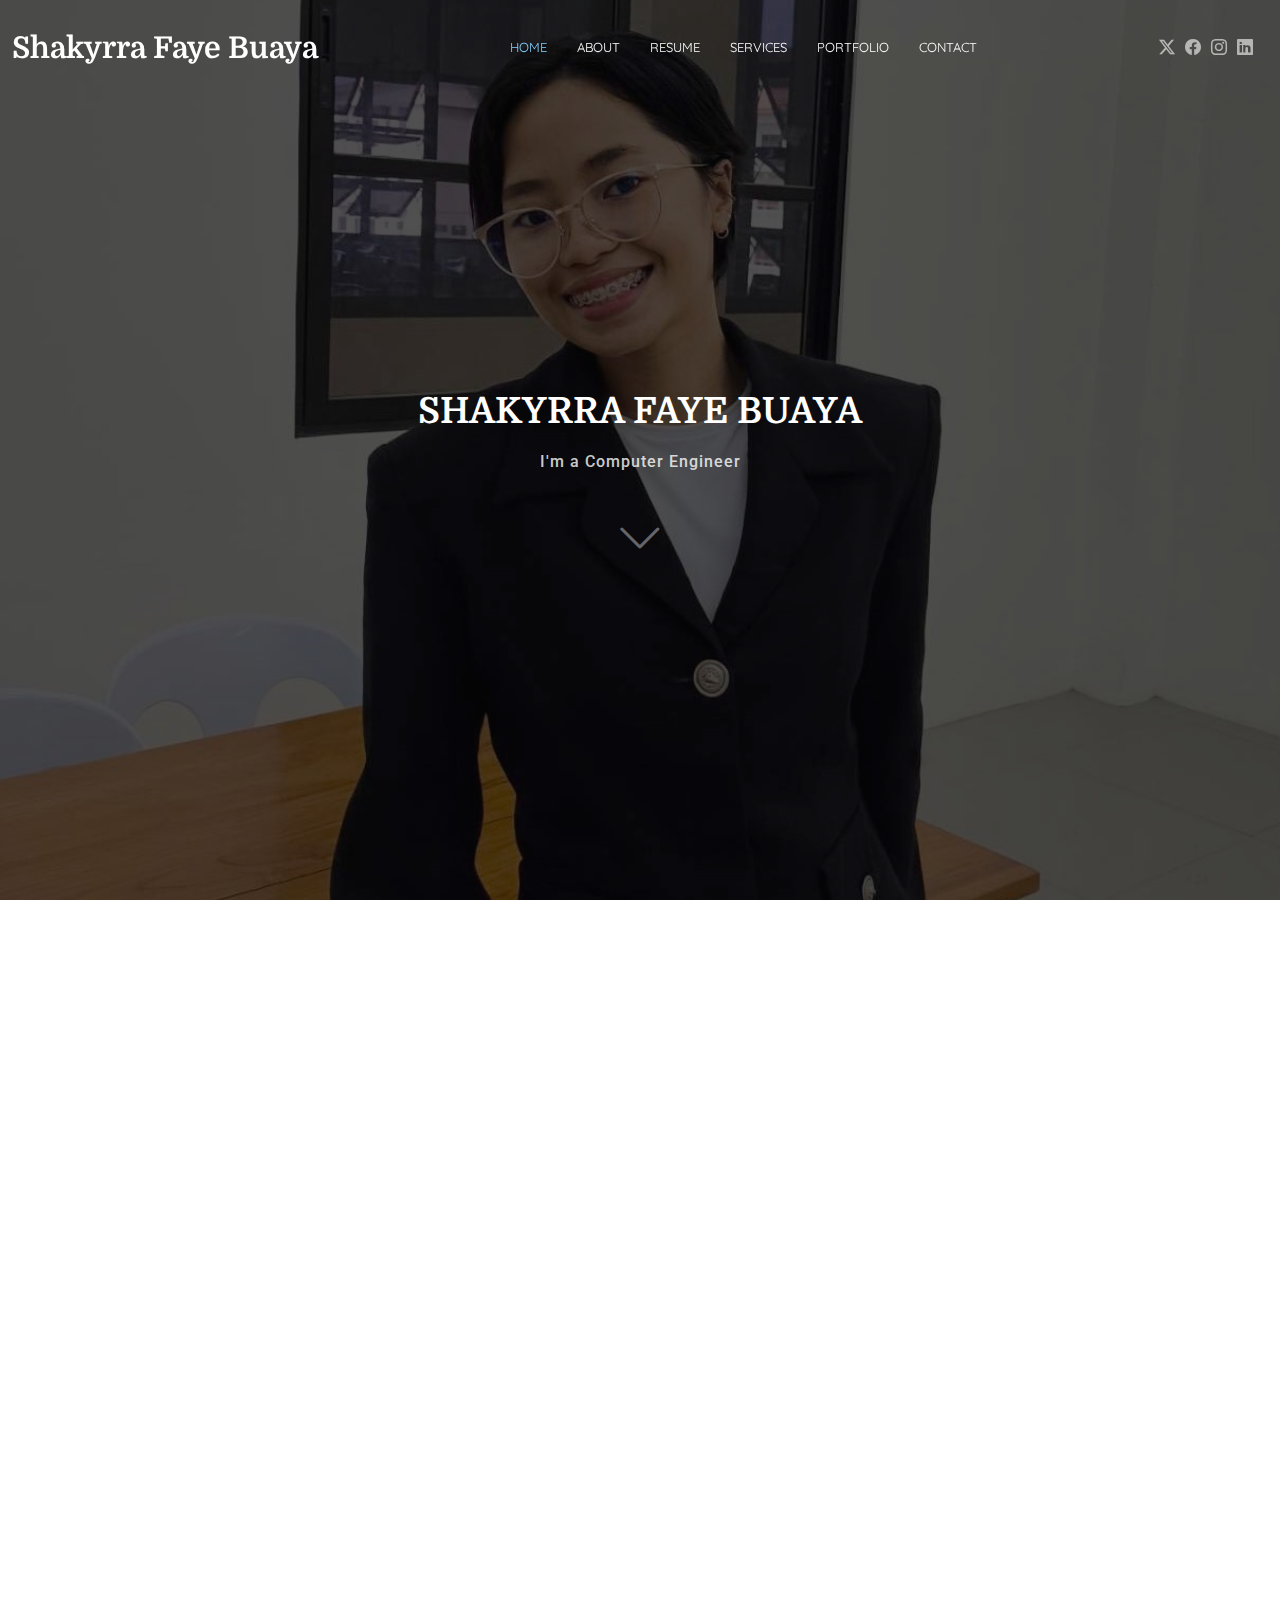
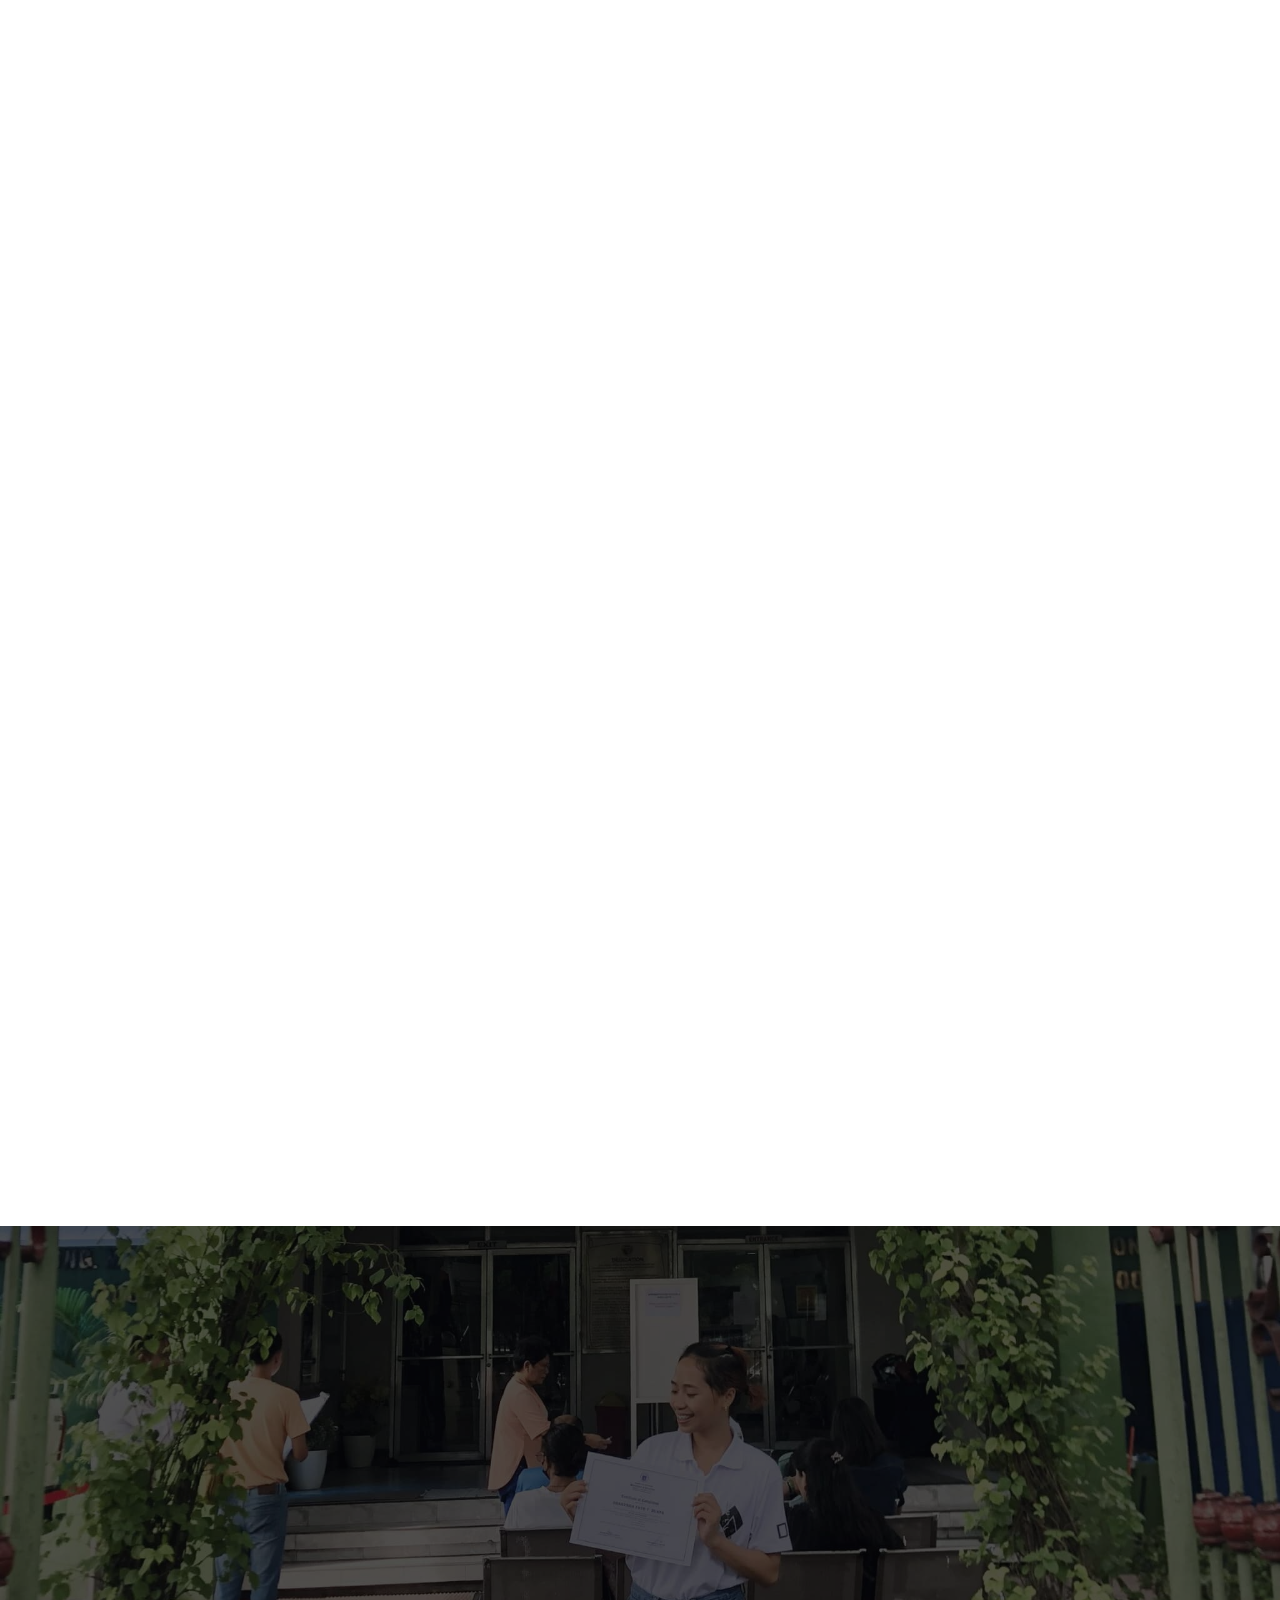
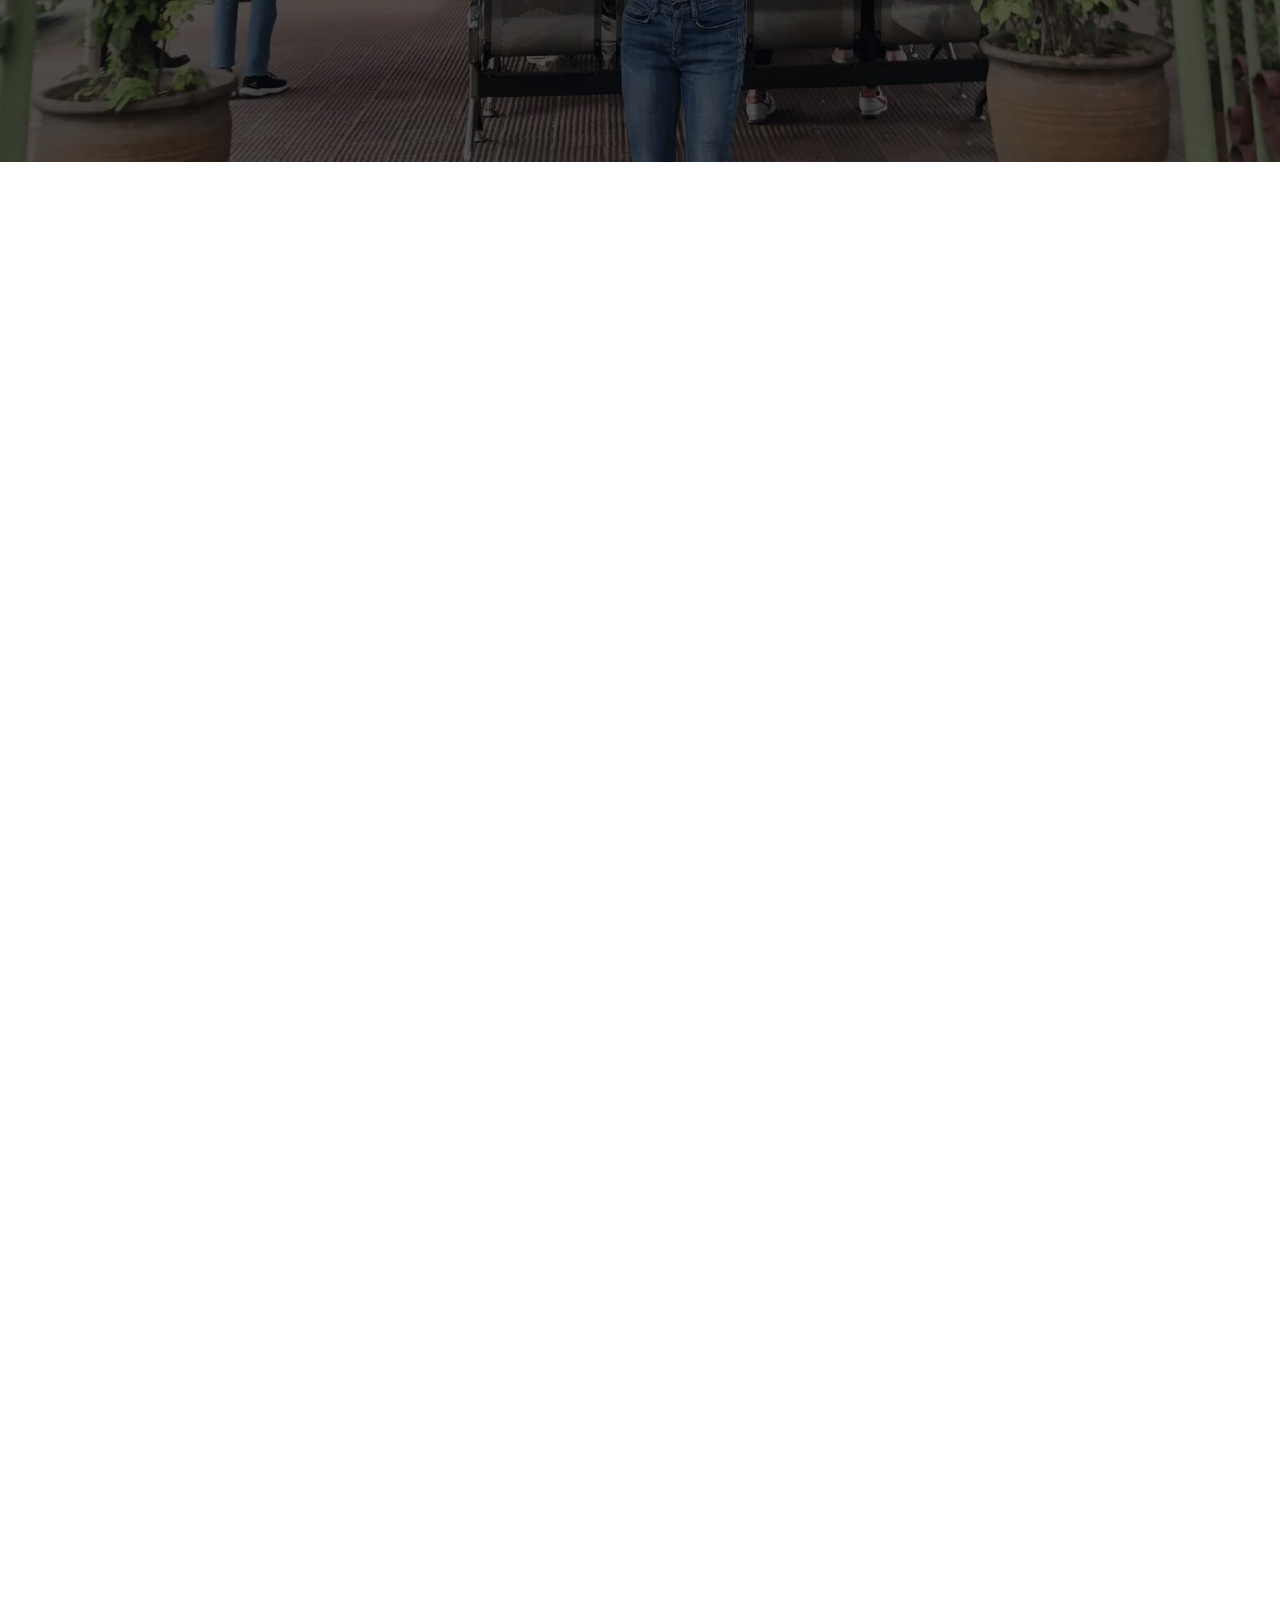
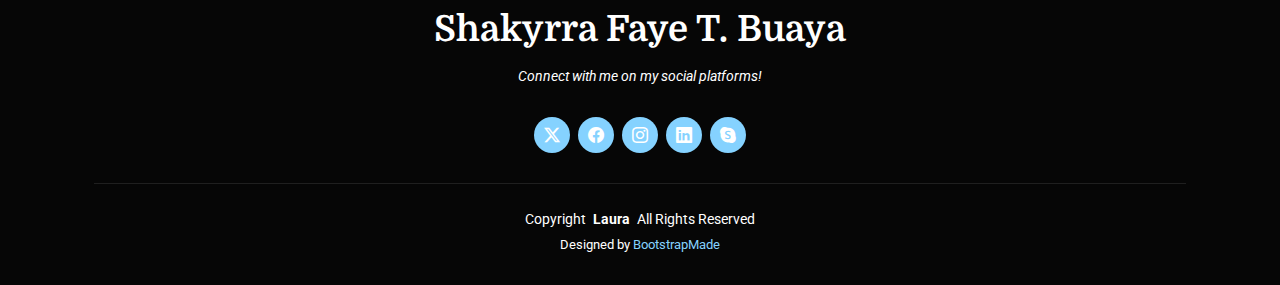
<file: index.html>
<!DOCTYPE html>
<html lang="en">

<head>
  <meta charset="utf-8">
  <meta content="width=device-width, initial-scale=1.0" name="viewport">
  <title>Shakyrra Faye Buaya (E-Porfolio)</title>
  <meta name="description" content="">
  <meta name="keywords" content="">

  <!-- Favicons -->
  <link href="assets/img/favicon.png" rel="icon">
  <link href="assets/img/apple-touch-icon.png" rel="apple-touch-icon">

  <!-- Fonts -->
  <link href="https://fonts.googleapis.com" rel="preconnect">
  <link href="https://fonts.gstatic.com" rel="preconnect" crossorigin>
  <link href="https://fonts.googleapis.com/css2?family=Roboto:ital,wght@0,100;0,300;0,400;0,500;0,700;0,900;1,100;1,300;1,400;1,500;1,700;1,900&family=Quicksand:wght@300;400;500;600;700&family=Domine:wght@400;500;600;700&display=swap" rel="stylesheet">

  <!-- Vendor CSS Files -->
  <link href="assets/vendor/bootstrap/css/bootstrap.min.css" rel="stylesheet">
  <link href="assets/vendor/bootstrap-icons/bootstrap-icons.css" rel="stylesheet">
  <link href="assets/vendor/aos/aos.css" rel="stylesheet">
  <link href="assets/vendor/swiper/swiper-bundle.min.css" rel="stylesheet">
  <link href="assets/vendor/glightbox/css/glightbox.min.css" rel="stylesheet">

  <!-- Main CSS File -->
  <link href="assets/css/main.css" rel="stylesheet">

  <!-- =======================================================
  * Template Name: Laura
  * Template URL: https://bootstrapmade.com/laura-free-creative-bootstrap-theme/
  * Updated: Aug 07 2024 with Bootstrap v5.3.3
  * Author: BootstrapMade.com
  * License: https://bootstrapmade.com/license/
  ======================================================== -->
</head>

<body class="index-page">

  <header id="header" class="header d-flex align-items-center fixed-top">
    <div class="container-fluid position-relative d-flex align-items-center justify-content-between">

      <a href="index.html" class="logo d-flex align-items-center me-auto me-xl-0">
        <!-- Uncomment the line below if you also wish to use an image logo -->
        <!-- <img src="assets/img/logo.png" alt=""> -->
        <h1 class="sitename">Shakyrra Faye Buaya</h1>
      </a>

      <nav id="navmenu" class="navmenu">
        <ul>
          <li><a href="#hero" class="active">Home</a></li>
          <li><a href="#about">About</a></li>
          <li><a href="#resume">Resume</a></li>
          <li><a href="#services">Services</a></li>
          <li><a href="#portfolio">Portfolio</a></li>
          <li><a href="#contact">Contact</a></li>
        </ul>
        <i class="mobile-nav-toggle d-xl-none bi bi-list"></i>
      </nav>

      <div class="header-social-links">
        <a href="#" class="twitter"><i class="bi bi-twitter-x"></i></a>
        <a href="https://www.facebook.com/fshaky.b/" class="facebook"><i class="bi bi-facebook"></i></a>
        <a href="https://www.instagram.com/shiiifab/" class="instagram"><i class="bi bi-instagram"></i></a>
        <a href="https://www.linkedin.com/in/shakyrra-faye-buaya-b872b4357/" class="linkedin"><i class="bi bi-linkedin"></i></a>
      </div>

    </div>
  </header>

  <main class="main">

    <!-- Hero Section -->
    <section id="hero" class="hero section dark-background">

      <img src="assets/img/Shakyrra-Faye-Buaya-main.jpg" alt="Shakyrra-Faye-Buaya.jpg" data-aos="fade-in">

      <div class="container text-center" data-aos="fade-up" data-aos-delay="100">
        <h2>SHAKYRRA FAYE BUAYA</h2>
        <p>I'm a Computer Engineer</p>
        <a href="#about" class="btn-scroll" title="Scroll Down"><i class="bi bi-chevron-down"></i></a>
      </div>

    </section><!-- /Hero Section -->

    <!-- About Section -->
    <section id="about" class="about section">

      <!-- Section Title -->
      <div class="container section-title" data-aos="fade-up">
        <span class="description-title">About me</span>
        <h2>About Me</h2>
        <p>Detail-oriented and goal-driven Computer Engineering graduate with strong computer competency. Skilled in data organization, proofreading, and web design (HTML & CSS). Proficient in MS Office and multimedia design or editing. Adaptable team player who collaborates effectively while maintaining positive professional relationships.</p>
      </div><!-- End Section Title -->

      <div class="container" data-aos="fade-up" data-aos-delay="100">

        <div class="row gy-4 justify-content-center">
          <div class="col-lg-4">
            <img src="assets/img/Shakyrra-Faye-Buaya-main.jpg" class="img-fluid" alt="">
          </div>
          <div class="col-lg-8 content">
            <h2> Web Designer &amp; Data & Information Associate.</h2>
            <p class="fst-italic py-3">
              Seeking a role in data management, web design, or content organization where I can apply my skills in organizing, proofreading, and formatting information. I aim to contribute to the company’s growth and efficiency while continuously learning and improving through hands-on experience.
            </p>
            <div class="row">
              <div class="col-lg-6">
                <ul>
                  <li><i class="bi bi-chevron-right"></i> <strong>Birthday:</strong> <span>18 November 2002</span></li>
                  <li><i class="bi bi-chevron-right"></i> <strong>Website:</strong> <span>https://gitsfb.github.io</span></li>
                  <li><i class="bi bi-chevron-right"></i> <strong>Phone:</strong> <span>+63 9275047100</span></li>
                  <li><i class="bi bi-chevron-right"></i> <strong>City:</strong> <span>Pototan, Iloilo, Philippines</span></li>
                </ul>
              </div>
              <div class="col-lg-6">
                <ul>
                  <li><i class="bi bi-chevron-right"></i> <strong>Age:</strong> <span>22</span></li>
                  <li><i class="bi bi-chevron-right"></i> <strong>Degree:</strong> <span>Bachelor</span></li>
                  <li><i class="bi bi-chevron-right"></i> <strong>Email:</strong> <span>shakyrrafayeb@gmail.com</span></li>
                  <li><i class="bi bi-chevron-right"></i> <strong>Freelance:</strong> <span>Available</span></li>
                </ul>
              </div>
            </div>
            <p class="py-3">
              I am proficient in HTML, CSS, MySQL, and MS Office, with strong attention to detail in design, structure, and data organization. 
              I am highly adaptable, detail-oriented, and thrive in collaborative environments. I am eager to apply my skills while continuing 
              to learn and grow in a dynamic development team.
            </p>
          </div>
        </div>

      </div>

    </section><!-- /About Section -->

    <!-- Resume Section -->
    <section id="resume" class="resume section">

    <!-- Section Title -->
    <div class="container section-title" data-aos="fade-up">
      <span class="description-title">My Resume</span>
      <h2>My Resume</h2>
      <p>Aspiring web and data specialist with a background in Computer Engineering and a passion for structured information management.</p>
    </div><!-- End Section Title -->

    <div class="container">
      <div class="row">
        <!-- Left Column: Education -->
        <div class="col-lg-6" data-aos="fade-up" data-aos-delay="100">
          <h3 class="resume-title">Summary</h3>
          <div class="resume-item pb-0">
            <h4>Shakyrra Faye Buaya</h4>
            <p><em>Computer Engineering graduate with skills in web design and data management. Passionate about technology and continuous learning.</em></p>
            <ul>
              <li>Pototan, Iloilo, Philippines</li>
              <li>(+63) 9275047100</li>
              <li>shakyrrafayeb@gmail.com</li>
            </ul>
          </div><!-- End Resume Item -->

          <h3 class="resume-title">Education</h3>
          <div class="resume-item">
            <p>College</p>
            <h4>Bachelor of Science in Computer Engineering</h4>
            <p><b>2021 - 2025</b></p>
            <p><em>Western Institute of Technology</em></p>
            <p>Luna Street, La Paz, Iloilo City</p>
            <p><li>With Honors</li></p>
          </div><!-- End Resume Item -->

          <div class="resume-item">
            <p>Senior High School</p>
            <h4>Accountancy, Business, and Management</h4>
            <p><b>2019 - 2021</b></p>
            <p><em>Colegio de San Jose</em></p>
            <p>E. Lopez Street, Jaro, Iloilo City</p>
            <p><li>With Honors</li></p>
          </div><!-- End Resume Item -->

          <div class="resume-item">
            <p>Junior High School</p>
            <p><b>2015 - 2019</b></p>
            <p><em>Colegio de la Inmaculada Concepcion, Hijas de Jesus</em></p>
            <p>Pototan, Iloilo</p>
            <p><li>With Honors</li></p>
          </div><!-- End Resume Item -->

          <div class="resume-item">
            <h4>Elementary</h4>
            <p><b>2007 - 2015</b></p>
            <p><em>Colegio de la Inmaculada Concepcion, Hijas de Jesus</em></p>
            <p>Pototan, Iloilo</p>
            <p><li>Academic Excellence</li></p>
          </div><!-- End Resume Item -->
        </div>

        <!-- Right Column: Work Experience -->
        <div class="col-lg-6" data-aos="fade-up" data-aos-delay="200">
          <h3 class="resume-title">Work Experience</h3>

          <div class="resume-item">
            <h4>Intern</h4>
            <h5>2024</h5>
            <p><em>Department of Education - SDO Iloilo (Region 6), Luna St., La Paz, Iloilo City</em></p>
            <ul>
              <li>Technical Assistance</li>
              <li>Networking Management</li>
              <li>Administrative Tasks</li>
            </ul>
          </div><!-- End Resume Item -->

          <div class="resume-item">
            <h4>Freelance</h4>
            <h5>2024</h5>
            <p><em>Cloud Vapor Hub, Pototan, Iloilo</em></p>
            <ul>
              <li>Developed a simple inventory system using MS Excel to track stocks and sales efficiently.</li>
            </ul>
          </div><!-- End Resume Item -->
        </div>

        <!-- Right Column: Projects -->
        <div class="col-lg-6" data-aos="fade-up" data-aos-delay="200">
          <h3 class="resume-title">Projects</h3>

          <div class="resume-item">
            <h4>Interactive Shooting Target System For Non-Lethal Imitation Firearms</h4>
            <h5>2025</h5>
            <p><em>Western Institute of Technology, Luna St., La Paz, Iloilo City</em></p>
            <ul>
              <li>Assisted in developing an IoT-based shooting target using Arduino technology.</li>
              <li>Conducted research at PNP - RD PRO 6, Camp Martin Delgado, Iloilo City.</li>
            </ul>
          </div><!-- End Resume Item -->
        </div>

        <!-- Right Column: Seminars & Trainings -->
        <div class="col-lg-6" data-aos="fade-up" data-aos-delay="200">
          <h3 class="resume-title">Seminars & Trainings</h3>

          <div class="resume-item">
            <h4>Oral Presenter and Participant, WIT Research Colloquium 2025</h4>
            <h5>2025</h5>
            <p><em>Western Institute of Technology, Luna St., La Paz, Iloilo City</em></p>
            <ul>
              <li>1st Place, Best in Research</li>
            </ul>
          </div><!-- End Resume Item -->

          <div class="resume-item">
            <h4>CodeIgniter Training</h4>
            <h5>2025</h5>
            <p><em>Western Institute of Technology, Luna St., La Paz, Iloilo City</em></p>
            <ul>
              <li>MVC Architecture, Web Development</li>
            </ul>
          </div><!-- End Resume Item -->

          <div class="resume-item">
            <h4>ESP32 Training</h4>
            <h5>2025</h5>
            <p><em>Western Institute of Technology, Luna St., La Paz, Iloilo City</em></p>
            <ul>
              <li>ESP32 Communication, Web Server, Dual-Core Processing</li>
            </ul>
          </div><!-- End Resume Item -->
        </div>

      </div>
    </div>

    </section><!-- /Resume Section -->

    <!-- Services Section -->
    <section id="services" class="services section">

      <!-- Section Title -->
      <div class="container section-title" data-aos="fade-up">
        <span class="description-title">My Services</span>
        <h2>My Services</h2>
        <p>Providing expertise in web design, data management, proofreading, and multimedia design to ensure efficiency and creativity in digital solutions.</p>
      </div><!-- End Section Title -->

      <div class="container">
        <div class="row gy-4">

          <!-- Web Design -->
          <div class="col-xl-3 col-md-6 d-flex" data-aos="fade-up" data-aos-delay="100">
            <div class="service-item position-relative">
              <div class="icon"><i class="bi bi-palette"></i></div>
              <h4><a href="#" class="stretched-link">Web Design & UI/UX</a></h4>
              <p>Creating modern, responsive, and user-friendly websites using HTML, CSS, and UI/UX principles.</p>
            </div>
          </div><!-- End Service Item -->

          <!-- Data & Information Management -->
          <div class="col-xl-3 col-md-6 d-flex" data-aos="fade-up" data-aos-delay="200">
            <div class="service-item position-relative">
              <div class="icon"><i class="bi bi-database"></i></div>
              <h4><a href="#" class="stretched-link">Data & Information Management</a></h4>
              <p>Efficiently organizing and managing data using MS Excel and MySQL for structured and accessible information.</p>
            </div>
          </div><!-- End Service Item -->

          <!-- Proofreading & Editing -->
          <div class="col-xl-3 col-md-6 d-flex" data-aos="fade-up" data-aos-delay="300">
            <div class="service-item position-relative">
              <div class="icon"><i class="bi bi-pencil-square"></i></div>
              <h4><a href="#" class="stretched-link">Proofreading & Editing</a></h4>
              <p>Ensuring clarity, accuracy, and professionalism in written content through meticulous proofreading and editing.</p>
            </div>
          </div><!-- End Service Item -->

          <!-- Multimedia Design & Editing -->
          <div class="col-xl-3 col-md-6 d-flex" data-aos="fade-up" data-aos-delay="400">
            <div class="service-item position-relative">
              <div class="icon"><i class="bi bi-film"></i></div>
              <h4><a href="#" class="stretched-link">Multimedia Design & Editing</a></h4>
              <p>Crafting engaging visuals, graphics, and videos for presentations, branding, and digital content creation.</p>
            </div>
          </div><!-- End Service Item -->

        </div>
      </div>

    </section><!-- /Services Section -->


      <!-- Testimonials Section -->
      <section id="testimonials" class="testimonials section dark-background">

        <img src="assets/img/Shakyrra-Faye-Buaya-2.jpg" class="testimonials-bg" alt="">

        <div class="container" data-aos="fade-up" data-aos-delay="100">

          <div class="swiper init-swiper">
            <script type="application/json" class="swiper-config">
              {
                "loop": true,
                "speed": 600,
                "autoplay": {
                  "delay": 5000
                },
                "slidesPerView": "auto",
                "pagination": {
                  "el": ".swiper-pagination",
                  "type": "bullets",
                  "clickable": true
                }
              }
            </script>
            <div class="swiper-wrapper">

              <div class="swiper-slide">
                <div class="testimonial-item">
                  <img src="assets/img/testimonials/Pearl.jpg" class="testimonial-img" alt="">
                  <h3>Pearlydawn Chrystalyn Dañas</h3>
                  <h4>Group Member</h4>
                  <div class="stars">
                    <i class="bi bi-star-fill"></i><i class="bi bi-star-fill"></i><i class="bi bi-star-fill"></i><i class="bi bi-star-fill"></i><i class="bi bi-star-fill"></i>
                  </div>
                  <p>
                    <i class="bi bi-quote quote-icon-left"></i>
                    <span>Shakyrra is highly meticulous, ensuring no mistakes in content quality, structure, and sentence construction. She makes sure everything aligns with the main objective and theme.</span>
                    <i class="bi bi-quote quote-icon-right"></i>
                  </p>
                </div>
              </div><!-- End testimonial item -->

              <div class="swiper-slide">
                <div class="testimonial-item">
                  <img src="assets/img/testimonials/Nick.jpg" class="testimonial-img" alt="">
                  <h3>Nick Lorenz Villanueva</h3>
                  <h4>Group Member</h4>
                  <div class="stars">
                    <i class="bi bi-star-fill"></i><i class="bi bi-star-fill"></i><i class="bi bi-star-fill"></i><i class="bi bi-star-fill"></i><i class="bi bi-star-fill"></i>
                  </div>
                  <p>
                    <i class="bi bi-quote quote-icon-left"></i>
                    <span>Shakyrra excels in organizing and structuring information and data.</span>
                    <i class="bi bi-quote quote-icon-right"></i>
                  </p>
                </div>
              </div><!-- End testimonial item -->

              <div class="swiper-slide">
                <div class="testimonial-item">
                  <img src="assets/img/testimonials/Jul.jpg" class="testimonial-img" alt="">
                  <h3>Juliana Marie Biscay</h3>
                  <h4>Colleague</h4>
                  <div class="stars">
                    <i class="bi bi-star-fill"></i><i class="bi bi-star-fill"></i><i class="bi bi-star-fill"></i><i class="bi bi-star-fill"></i><i class="bi bi-star-fill"></i>
                  </div>
                  <p>
                    <i class="bi bi-quote quote-icon-left"></i>
                    <span>Shakyrra is an exceptional problem-solver who consistently demonstrates resilience and determination in overcoming challenges related to her projects. She refuses to settle for anything less than excellence and consistently strives to deliver high-quality results. Shakyrra’s dedication to producing the best possible outcome, no matter the complexity of the task, showcases her strong work ethic and passion for success.</span>
                    <i class="bi bi-quote quote-icon-right"></i>
                  </p>
                </div>
              </div><!-- End testimonial item -->
            </div>
            <div class="swiper-pagination"></div>
          </div>

        </div>

      </section><!-- /Testimonials Section -->

    <!-- Portfolio Section -->
    <section id="portfolio" class="portfolio section">

      <!-- Section Title -->
      <div class="container section-title" data-aos="fade-up">
        <span class="description-title">Portfolio</span>
        <h2>Portfolio</h2>
        <p>A portfolio of my technical projects, research, and certifications.</p>
      </div><!-- End Section Title -->

      <div class="container-fluid">
        <div class="isotope-layout" data-default-filter="*" data-layout="masonry" data-sort="original-order">

          <!-- Portfolio Filters -->
          <ul class="portfolio-filters isotope-filters" data-aos="fade-up" data-aos-delay="100">
            <li data-filter="*" class="filter-active">All</li>
            <li data-filter=".filter-web">Web Development</li>
            <li data-filter=".filter-iot">IoT Projects</li>
            <li data-filter=".filter-ms">MS Office</li>
            <li data-filter=".filter-research">Research</li>
            <li data-filter=".filter-certificates">Certifications</li>
          </ul><!-- End Portfolio Filters -->

          <div class="row g-3 isotope-container" data-aos="fade-up" data-aos-delay="200">

            <!-- WEB DEVELOPMENT (Web-1 to Web-8) -->
            <div class="col-xl-3 col-lg-4 col-md-6 portfolio-item isotope-item filter-web">
              <div class="portfolio-content h-100">
                <img src="assets/img/portfolio/web-1.png" class="img-fluid portfolio-img" alt="Web Development 1">
                <div class="portfolio-info">
                  <a href="assets/img/portfolio/web-1.png" data-gallery="portfolio-gallery-web" class="glightbox preview-link">
                    <i class="bi bi-zoom-in"></i>
                  </a>
                </div>
              </div>
            </div>

            <div class="col-xl-3 col-lg-4 col-md-6 portfolio-item isotope-item filter-web">
              <div class="portfolio-content h-100">
                <img src="assets/img/portfolio/web-2.png" class="img-fluid portfolio-img" alt="Web Development 2">
                <div class="portfolio-info">
                  <a href="assets/img/portfolio/web-2.png" data-gallery="portfolio-gallery-web" class="glightbox preview-link">
                    <i class="bi bi-zoom-in"></i>
                  </a>
                </div>
              </div>
            </div>

            <div class="col-xl-3 col-lg-4 col-md-6 portfolio-item isotope-item filter-web">
              <div class="portfolio-content h-100">
                <img src="assets/img/portfolio/web-3.png" class="img-fluid portfolio-img" alt="Web Development 3">
                <div class="portfolio-info">
                  <a href="assets/img/portfolio/web-3.png" data-gallery="portfolio-gallery-web" class="glightbox preview-link">
                    <i class="bi bi-zoom-in"></i>
                  </a>
                </div>
              </div>
            </div>

            <div class="col-xl-3 col-lg-4 col-md-6 portfolio-item isotope-item filter-web">
              <div class="portfolio-content h-100">
                <img src="assets/img/portfolio/web-4.png" class="img-fluid portfolio-img" alt="Web Development 4">
                <div class="portfolio-info">
                  <a href="assets/img/portfolio/web-4.png" data-gallery="portfolio-gallery-web" class="glightbox preview-link">
                    <i class="bi bi-zoom-in"></i>
                  </a>
                </div>
              </div>
            </div>

            <div class="col-xl-3 col-lg-4 col-md-6 portfolio-item isotope-item filter-web">
              <div class="portfolio-content h-100">
                <img src="assets/img/portfolio/web-5.png" class="img-fluid portfolio-img" alt="Web Development 5">
                <div class="portfolio-info">
                  <a href="assets/img/portfolio/web-5.png" data-gallery="portfolio-gallery-web" class="glightbox preview-link">
                    <i class="bi bi-zoom-in"></i>
                  </a>
                </div>
              </div>
            </div>

            <div class="col-xl-3 col-lg-4 col-md-6 portfolio-item isotope-item filter-web">
              <div class="portfolio-content h-100">
                <img src="assets/img/portfolio/web-6.png" class="img-fluid portfolio-img" alt="Web Development 6">
                <div class="portfolio-info">
                  <a href="assets/img/portfolio/web-6.png" data-gallery="portfolio-gallery-web" class="glightbox preview-link">
                    <i class="bi bi-zoom-in"></i>
                  </a>
                </div>
              </div>
            </div>

            <div class="col-xl-3 col-lg-4 col-md-6 portfolio-item isotope-item filter-web">
              <div class="portfolio-content h-100">
                <img src="assets/img/portfolio/web-7.png" class="img-fluid portfolio-img" alt="Web Development 7">
                <div class="portfolio-info">
                  <a href="assets/img/portfolio/web-7.png" data-gallery="portfolio-gallery-web" class="glightbox preview-link">
                    <i class="bi bi-zoom-in"></i>
                  </a>
                </div>
              </div>
            </div>

            <div class="col-xl-3 col-lg-4 col-md-6 portfolio-item isotope-item filter-web">
              <div class="portfolio-content h-100">
                <img src="assets/img/portfolio/web-8.jpg" class="img-fluid portfolio-img" alt="Web Development 8">
                <div class="portfolio-info">
                  <a href="assets/img/portfolio/web-8.jpg" data-gallery="portfolio-gallery-web" class="glightbox preview-link">
                    <i class="bi bi-zoom-in"></i>
                  </a>
                </div>
              </div>
            </div>

            <!-- IOT PROJECTS (IOT-1 to IOT-6) -->
            <div class="col-xl-3 col-lg-4 col-md-6 portfolio-item isotope-item filter-iot">
              <div class="portfolio-content h-100">
                <img src="assets/img/portfolio/iot-1.jpg" class="img-fluid portfolio-img" alt="IoT Project 1">
                <div class="portfolio-info">
                  <a href="assets/img/portfolio/iot-1.jpg" data-gallery="portfolio-gallery-iot" class="glightbox preview-link">
                    <i class="bi bi-zoom-in"></i>
                  </a>
                </div>
              </div>
            </div>

            <div class="col-xl-3 col-lg-4 col-md-6 portfolio-item isotope-item filter-iot">
              <div class="portfolio-content h-100">
                <img src="assets/img/portfolio/iot-2.jpg" class="img-fluid portfolio-img" alt="IoT Project 1">
                <div class="portfolio-info">
                  <a href="assets/img/portfolio/iot-2.jpg" data-gallery="portfolio-gallery-iot" class="glightbox preview-link">
                    <i class="bi bi-zoom-in"></i>
                  </a>
                </div>
              </div>
            </div>

            <div class="col-xl-3 col-lg-4 col-md-6 portfolio-item isotope-item filter-iot">
              <div class="portfolio-content h-100">
                <img src="assets/img/portfolio/iot-3.jpg" class="img-fluid portfolio-img" alt="IoT Project 1">
                <div class="portfolio-info">
                  <a href="assets/img/portfolio/iot-3.jpg" data-gallery="portfolio-gallery-iot" class="glightbox preview-link">
                    <i class="bi bi-zoom-in"></i>
                  </a>
                </div>
              </div>
            </div>

            <div class="col-xl-3 col-lg-4 col-md-6 portfolio-item isotope-item filter-iot">
              <div class="portfolio-content h-100">
                <img src="assets/img/portfolio/iot-4.jpg" class="img-fluid portfolio-img" alt="IoT Project 1">
                <div class="portfolio-info">
                  <a href="assets/img/portfolio/iot-4.jpg" data-gallery="portfolio-gallery-iot" class="glightbox preview-link">
                    <i class="bi bi-zoom-in"></i>
                  </a>
                </div>
              </div>
            </div>

            <div class="col-xl-3 col-lg-4 col-md-6 portfolio-item isotope-item filter-iot">
              <div class="portfolio-content h-100">
                <img src="assets/img/portfolio/iot-5.jpg" class="img-fluid portfolio-img" alt="IoT Project 1">
                <div class="portfolio-info">
                  <a href="assets/img/portfolio/iot-5.jpg" data-gallery="portfolio-gallery-iot" class="glightbox preview-link">
                    <i class="bi bi-zoom-in"></i>
                  </a>
                </div>
              </div>
            </div>

            <div class="col-xl-3 col-lg-4 col-md-6 portfolio-item isotope-item filter-iot">
              <div class="portfolio-content h-100">
                <img src="assets/img/portfolio/iot-6.jpg" class="img-fluid portfolio-img" alt="IoT Project 1">
                <div class="portfolio-info">
                  <a href="assets/img/portfolio/iot-6.jpg" data-gallery="portfolio-gallery-iot" class="glightbox preview-link">
                    <i class="bi bi-zoom-in"></i>
                  </a>
                </div>
              </div>
            </div>

            <!-- MS OFFICE -->
            <div class="col-xl-3 col-lg-4 col-md-6 portfolio-item isotope-item filter-ms">
              <div class="portfolio-content h-100">
                <img src="assets/img/portfolio/ms-1.png" class="img-fluid portfolio-img" alt="MS Office Project">
                <div class="portfolio-info">
                  <a href="assets/img/portfolio/ms-1.png" data-gallery="portfolio-gallery-ms" class="glightbox preview-link">
                    <i class="bi bi-zoom-in"></i>
                  </a>
                </div>
              </div>
            </div>

            <!-- RESEARCH (Research-1 to Research-3) -->
            <div class="col-xl-3 col-lg-4 col-md-6 portfolio-item isotope-item filter-research">
              <div class="portfolio-content h-100">
                <img src="assets/img/portfolio/research-1.jpg" class="img-fluid portfolio-img" alt="Research Project 1">
                <div class="portfolio-info">
                  <a href="assets/img/portfolio/research-1.jpg" data-gallery="portfolio-gallery-research" class="glightbox preview-link">
                    <i class="bi bi-zoom-in"></i>
                  </a>
                </div>
              </div>
            </div>

            <div class="col-xl-3 col-lg-4 col-md-6 portfolio-item isotope-item filter-research">
              <div class="portfolio-content h-100">
                <img src="assets/img/portfolio/research-2.jpg" class="img-fluid portfolio-img" alt="Research Project 1">
                <div class="portfolio-info">
                  <a href="assets/img/portfolio/research-2.jpg" data-gallery="portfolio-gallery-research" class="glightbox preview-link">
                    <i class="bi bi-zoom-in"></i>
                  </a>
                </div>
              </div>
            </div>

            <div class="col-xl-3 col-lg-4 col-md-6 portfolio-item isotope-item filter-research">
              <div class="portfolio-content h-100">
                <img src="assets/img/portfolio/research-3.jpg" class="img-fluid portfolio-img" alt="Research Project 1">
                <div class="portfolio-info">
                  <a href="assets/img/portfolio/research-3.jpg" data-gallery="portfolio-gallery-research" class="glightbox preview-link">
                    <i class="bi bi-zoom-in"></i>
                  </a>
                </div>
              </div>
            </div>


            <!-- CERTIFICATIONS (Certificates-1 to Certificates-3) -->
            <div class="col-xl-3 col-lg-4 col-md-6 portfolio-item isotope-item filter-certificates">
              <div class="portfolio-content h-100">
                <img src="assets/img/portfolio/certificates-1.jpg" class="img-fluid portfolio-img" alt="Certificate 1">
                <div class="portfolio-info">
                  <a href="assets/img/portfolio/certificates-1.jpg" data-gallery="portfolio-gallery-certificates" class="glightbox preview-link">
                    <i class="bi bi-zoom-in"></i>
                  </a>
                </div>
              </div>
            </div>

            <div class="col-xl-3 col-lg-4 col-md-6 portfolio-item isotope-item filter-certificates">
              <div class="portfolio-content h-100">
                <img src="assets/img/portfolio/certificates-2.jpg" class="img-fluid portfolio-img" alt="Certificate 1">
                <div class="portfolio-info">
                  <a href="assets/img/portfolio/certificates-2.jpg" data-gallery="portfolio-gallery-certificates" class="glightbox preview-link">
                    <i class="bi bi-zoom-in"></i>
                  </a>
                </div>
              </div>
            </div>

            <div class="col-xl-3 col-lg-4 col-md-6 portfolio-item isotope-item filter-certificates">
              <div class="portfolio-content h-100">
                <img src="assets/img/portfolio/certificates-3.jpg" class="img-fluid portfolio-img" alt="Certificate 1">
                <div class="portfolio-info">
                  <a href="assets/img/portfolio/certificates-3.jpg" data-gallery="portfolio-gallery-certificates" class="glightbox preview-link">
                    <i class="bi bi-zoom-in"></i>
                  </a>
                </div>
              </div>
            </div>

          </div><!-- End Portfolio Container -->

        </div>

      </div>

    </section><!-- /Portfolio Section -->


    <!-- Contact Section -->
    <section id="contact" class="contact section">

      <!-- Section Title -->
      <div class="container section-title" data-aos="fade-up">
        <span class="description-title">Contact</span>
        <h2>Contact</h2>
        <p>Contact me for inquiries and collaborations.</p>
      </div><!-- End Section Title -->

      <div class="container" data-aos="fade-up" data-aos-delay="100">

        <div class="row gy-4" data-aos="fade-up" data-aos-delay="200">

          <div class="col-lg-4">
            <div class="info-item d-flex flex-column justify-content-center align-items-center">
              <i class="bi bi-geo-alt"></i>
              <h3>Address</h3>
              <p>Barangay Batuan, Pototan, Iloilo</p>
            </div>
          </div><!-- End Info Item -->

          <div class="col-lg-4">
            <div class="info-item d-flex flex-column justify-content-center align-items-center info-item-borders">
              <i class="bi bi-telephone"></i>
              <h3>Contact</h3>
              <p>+63 9275047100</p>
            </div>
          </div><!-- End Info Item -->

          <div class="col-lg-4">
            <div class="info-item d-flex flex-column justify-content-center align-items-center">
              <i class="bi bi-envelope"></i>
              <h3>Email</h3>
              <p>shakyrrafayeb@gmail.com</p>
            </div>
          </div><!-- End Info Item -->

        </div>

        <form action="forms/contact.php" method="post" class="php-email-form" data-aos="fade-up" data-aos-delay="300">
          <div class="row gy-4">

            <div class="col-md-6">
              <input type="text" name="name" class="form-control" placeholder="Your Name" required="">
            </div>

            <div class="col-md-6 ">
              <input type="email" class="form-control" name="email" placeholder="Your Email" required="">
            </div>

            <div class="col-md-12">
              <input type="text" class="form-control" name="subject" placeholder="Subject" required="">
            </div>

            <div class="col-md-12">
              <textarea class="form-control" name="message" rows="6" placeholder="Message" required=""></textarea>
            </div>

            <div class="col-md-12 text-center">
              <div class="loading">Loading</div>
              <div class="error-message"></div>
              <div class="sent-message">Your message has been sent. Thank you!</div>

              <button type="submit">Send Message</button>
            </div>

          </div>
        </form><!-- End Contact Form -->

      </div>

    </section><!-- /Contact Section -->

  </main>

  <footer id="footer" class="footer position-relative dark-background">
    <div class="container">
      <h3 class="sitename">Shakyrra Faye T. Buaya<br></h3>
      <p>Connect with me on my social platforms!</p>
      <div class="social-links d-flex justify-content-center">
        <a href="#" class="twitter"><i class="bi bi-twitter-x"></i></a>
        <a href="https://www.facebook.com/fshaky.b/" class="facebook"><i class="bi bi-facebook"></i></a>
        <a href="https://www.instagram.com/shiiifab/" class="instagram"><i class="bi bi-instagram"></i></a>
        <a href="https://www.linkedin.com/in/shakyrra-faye-buaya-b872b4357/" class="linkedin"><i class="bi bi-linkedin"></i></a>
        <a href="#"><i class="bi bi-skype"></i></a>
      </div>

      
      <div class="container">
        <div class="copyright">
          <span>Copyright</span> <strong class="px-1 sitename">Laura</strong> <span>All Rights Reserved</span>
        </div>
        <div class="credits">
          <!-- All the links in the footer should remain intact. -->
          <!-- You can delete the links only if you've purchased the pro version. -->
          <!-- Licensing information: https://bootstrapmade.com/license/ -->
          <!-- Purchase the pro version with working PHP/AJAX contact form: [buy-url] -->
          Designed by <a href="https://bootstrapmade.com/">BootstrapMade</a>
        </div>
      </div>
    </div>
  </footer>

  <!-- Scroll Top -->
  <a href="#" id="scroll-top" class="scroll-top d-flex align-items-center justify-content-center"><i class="bi bi-arrow-up-short"></i></a>

  <!-- Preloader -->
  <div id="preloader"></div>

  <!-- Vendor JS Files -->
  <script src="assets/vendor/bootstrap/js/bootstrap.bundle.min.js"></script>
  <script src="assets/vendor/php-email-form/validate.js"></script>
  <script src="assets/vendor/aos/aos.js"></script>
  <script src="assets/vendor/swiper/swiper-bundle.min.js"></script>
  <script src="assets/vendor/glightbox/js/glightbox.min.js"></script>
  <script src="assets/vendor/imagesloaded/imagesloaded.pkgd.min.js"></script>
  <script src="assets/vendor/isotope-layout/isotope.pkgd.min.js"></script>

  <!-- Main JS File -->
  <script src="assets/js/main.js"></script>

</body>

</html>
</file>
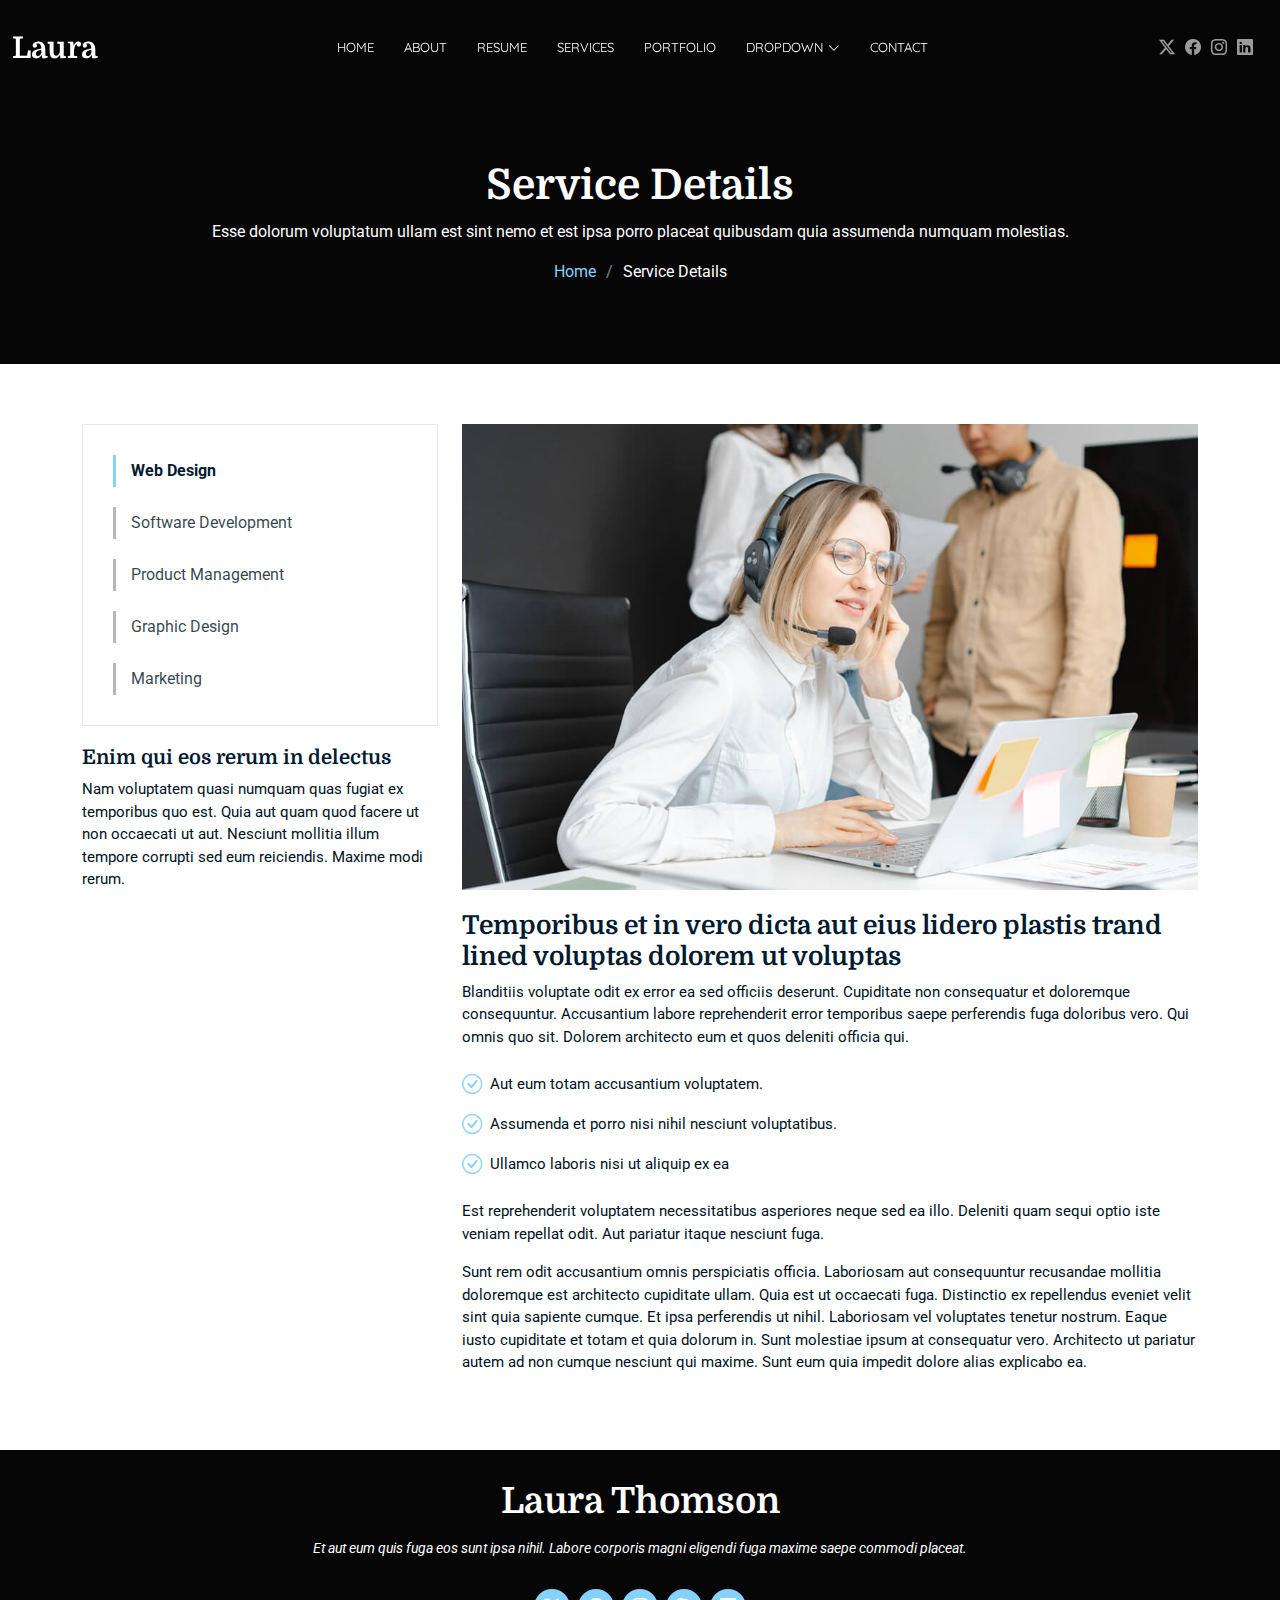
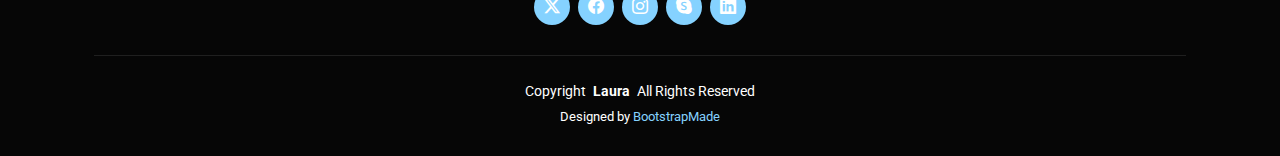
<file: service-details.html>
<!DOCTYPE html>
<html lang="en">

<head>
  <meta charset="utf-8">
  <meta content="width=device-width, initial-scale=1.0" name="viewport">
  <title>Service Details - Laura Bootstrap Template</title>
  <meta name="description" content="">
  <meta name="keywords" content="">

  <!-- Favicons -->
  <link href="assets/img/favicon.png" rel="icon">
  <link href="assets/img/apple-touch-icon.png" rel="apple-touch-icon">

  <!-- Fonts -->
  <link href="https://fonts.googleapis.com" rel="preconnect">
  <link href="https://fonts.gstatic.com" rel="preconnect" crossorigin>
  <link href="https://fonts.googleapis.com/css2?family=Roboto:ital,wght@0,100;0,300;0,400;0,500;0,700;0,900;1,100;1,300;1,400;1,500;1,700;1,900&family=Quicksand:wght@300;400;500;600;700&family=Domine:wght@400;500;600;700&display=swap" rel="stylesheet">

  <!-- Vendor CSS Files -->
  <link href="assets/vendor/bootstrap/css/bootstrap.min.css" rel="stylesheet">
  <link href="assets/vendor/bootstrap-icons/bootstrap-icons.css" rel="stylesheet">
  <link href="assets/vendor/aos/aos.css" rel="stylesheet">
  <link href="assets/vendor/swiper/swiper-bundle.min.css" rel="stylesheet">
  <link href="assets/vendor/glightbox/css/glightbox.min.css" rel="stylesheet">

  <!-- Main CSS File -->
  <link href="assets/css/main.css" rel="stylesheet">

  <!-- =======================================================
  * Template Name: Laura
  * Template URL: https://bootstrapmade.com/laura-free-creative-bootstrap-theme/
  * Updated: Aug 07 2024 with Bootstrap v5.3.3
  * Author: BootstrapMade.com
  * License: https://bootstrapmade.com/license/
  ======================================================== -->
</head>

<body class="service-details-page">

  <header id="header" class="header d-flex align-items-center fixed-top">
    <div class="container-fluid position-relative d-flex align-items-center justify-content-between">

      <a href="index.html" class="logo d-flex align-items-center me-auto me-xl-0">
        <!-- Uncomment the line below if you also wish to use an image logo -->
        <!-- <img src="assets/img/logo.png" alt=""> -->
        <h1 class="sitename">Laura</h1>
      </a>

      <nav id="navmenu" class="navmenu">
        <ul>
          <li><a href="#hero">Home</a></li>
          <li><a href="#about">About</a></li>
          <li><a href="#resume">Resume</a></li>
          <li><a href="#services">Services</a></li>
          <li><a href="#portfolio">Portfolio</a></li>
          <li class="dropdown"><a href="#"><span>Dropdown</span> <i class="bi bi-chevron-down toggle-dropdown"></i></a>
            <ul>
              <li><a href="#">Dropdown 1</a></li>
              <li class="dropdown"><a href="#"><span>Deep Dropdown</span> <i class="bi bi-chevron-down toggle-dropdown"></i></a>
                <ul>
                  <li><a href="#">Deep Dropdown 1</a></li>
                  <li><a href="#">Deep Dropdown 2</a></li>
                  <li><a href="#">Deep Dropdown 3</a></li>
                  <li><a href="#">Deep Dropdown 4</a></li>
                  <li><a href="#">Deep Dropdown 5</a></li>
                </ul>
              </li>
              <li><a href="#">Dropdown 2</a></li>
              <li><a href="#">Dropdown 3</a></li>
              <li><a href="#">Dropdown 4</a></li>
            </ul>
          </li>
          <li><a href="#contact">Contact</a></li>
        </ul>
        <i class="mobile-nav-toggle d-xl-none bi bi-list"></i>
      </nav>

      <div class="header-social-links">
        <a href="#" class="twitter"><i class="bi bi-twitter-x"></i></a>
        <a href="#" class="facebook"><i class="bi bi-facebook"></i></a>
        <a href="#" class="instagram"><i class="bi bi-instagram"></i></a>
        <a href="#" class="linkedin"><i class="bi bi-linkedin"></i></a>
      </div>

    </div>
  </header>

  <main class="main">

    <!-- Page Title -->
    <div class="page-title dark-background">
      <div class="container position-relative">
        <h1>Service Details</h1>
        <p>Esse dolorum voluptatum ullam est sint nemo et est ipsa porro placeat quibusdam quia assumenda numquam molestias.</p>
        <nav class="breadcrumbs">
          <ol>
            <li><a href="index.html">Home</a></li>
            <li class="current">Service Details</li>
          </ol>
        </nav>
      </div>
    </div><!-- End Page Title -->

    <!-- Service Details Section -->
    <section id="service-details" class="service-details section">

      <div class="container">

        <div class="row gy-4">

          <div class="col-lg-4" data-aos="fade-up" data-aos-delay="100">
            <div class="services-list">
              <a href="#" class="active">Web Design</a>
              <a href="#">Software Development</a>
              <a href="#">Product Management</a>
              <a href="#">Graphic Design</a>
              <a href="#">Marketing</a>
            </div>

            <h4>Enim qui eos rerum in delectus</h4>
            <p>Nam voluptatem quasi numquam quas fugiat ex temporibus quo est. Quia aut quam quod facere ut non occaecati ut aut. Nesciunt mollitia illum tempore corrupti sed eum reiciendis. Maxime modi rerum.</p>
          </div>

          <div class="col-lg-8" data-aos="fade-up" data-aos-delay="200">
            <img src="assets/img/services.jpg" alt="" class="img-fluid services-img">
            <h3>Temporibus et in vero dicta aut eius lidero plastis trand lined voluptas dolorem ut voluptas</h3>
            <p>
              Blanditiis voluptate odit ex error ea sed officiis deserunt. Cupiditate non consequatur et doloremque consequuntur. Accusantium labore reprehenderit error temporibus saepe perferendis fuga doloribus vero. Qui omnis quo sit. Dolorem architecto eum et quos deleniti officia qui.
            </p>
            <ul>
              <li><i class="bi bi-check-circle"></i> <span>Aut eum totam accusantium voluptatem.</span></li>
              <li><i class="bi bi-check-circle"></i> <span>Assumenda et porro nisi nihil nesciunt voluptatibus.</span></li>
              <li><i class="bi bi-check-circle"></i> <span>Ullamco laboris nisi ut aliquip ex ea</span></li>
            </ul>
            <p>
              Est reprehenderit voluptatem necessitatibus asperiores neque sed ea illo. Deleniti quam sequi optio iste veniam repellat odit. Aut pariatur itaque nesciunt fuga.
            </p>
            <p>
              Sunt rem odit accusantium omnis perspiciatis officia. Laboriosam aut consequuntur recusandae mollitia doloremque est architecto cupiditate ullam. Quia est ut occaecati fuga. Distinctio ex repellendus eveniet velit sint quia sapiente cumque. Et ipsa perferendis ut nihil. Laboriosam vel voluptates tenetur nostrum. Eaque iusto cupiditate et totam et quia dolorum in. Sunt molestiae ipsum at consequatur vero. Architecto ut pariatur autem ad non cumque nesciunt qui maxime. Sunt eum quia impedit dolore alias explicabo ea.
            </p>
          </div>

        </div>

      </div>

    </section><!-- /Service Details Section -->

  </main>

  <footer id="footer" class="footer position-relative dark-background">
    <div class="container">
      <h3 class="sitename">Laura Thomson<br></h3>
      <p>Et aut eum quis fuga eos sunt ipsa nihil. Labore corporis magni eligendi fuga maxime saepe commodi placeat.</p>
      <div class="social-links d-flex justify-content-center">
        <a href=""><i class="bi bi-twitter-x"></i></a>
        <a href=""><i class="bi bi-facebook"></i></a>
        <a href=""><i class="bi bi-instagram"></i></a>
        <a href=""><i class="bi bi-skype"></i></a>
        <a href=""><i class="bi bi-linkedin"></i></a>
      </div>
      <div class="container">
        <div class="copyright">
          <span>Copyright</span> <strong class="px-1 sitename">Laura</strong> <span>All Rights Reserved</span>
        </div>
        <div class="credits">
          <!-- All the links in the footer should remain intact. -->
          <!-- You can delete the links only if you've purchased the pro version. -->
          <!-- Licensing information: https://bootstrapmade.com/license/ -->
          <!-- Purchase the pro version with working PHP/AJAX contact form: [buy-url] -->
          Designed by <a href="https://bootstrapmade.com/">BootstrapMade</a>
        </div>
      </div>
    </div>
  </footer>

  <!-- Scroll Top -->
  <a href="#" id="scroll-top" class="scroll-top d-flex align-items-center justify-content-center"><i class="bi bi-arrow-up-short"></i></a>

  <!-- Preloader -->
  <div id="preloader"></div>

  <!-- Vendor JS Files -->
  <script src="assets/vendor/bootstrap/js/bootstrap.bundle.min.js"></script>
  <script src="assets/vendor/php-email-form/validate.js"></script>
  <script src="assets/vendor/aos/aos.js"></script>
  <script src="assets/vendor/swiper/swiper-bundle.min.js"></script>
  <script src="assets/vendor/glightbox/js/glightbox.min.js"></script>
  <script src="assets/vendor/imagesloaded/imagesloaded.pkgd.min.js"></script>
  <script src="assets/vendor/isotope-layout/isotope.pkgd.min.js"></script>

  <!-- Main JS File -->
  <script src="assets/js/main.js"></script>

</body>

</html>
</file>
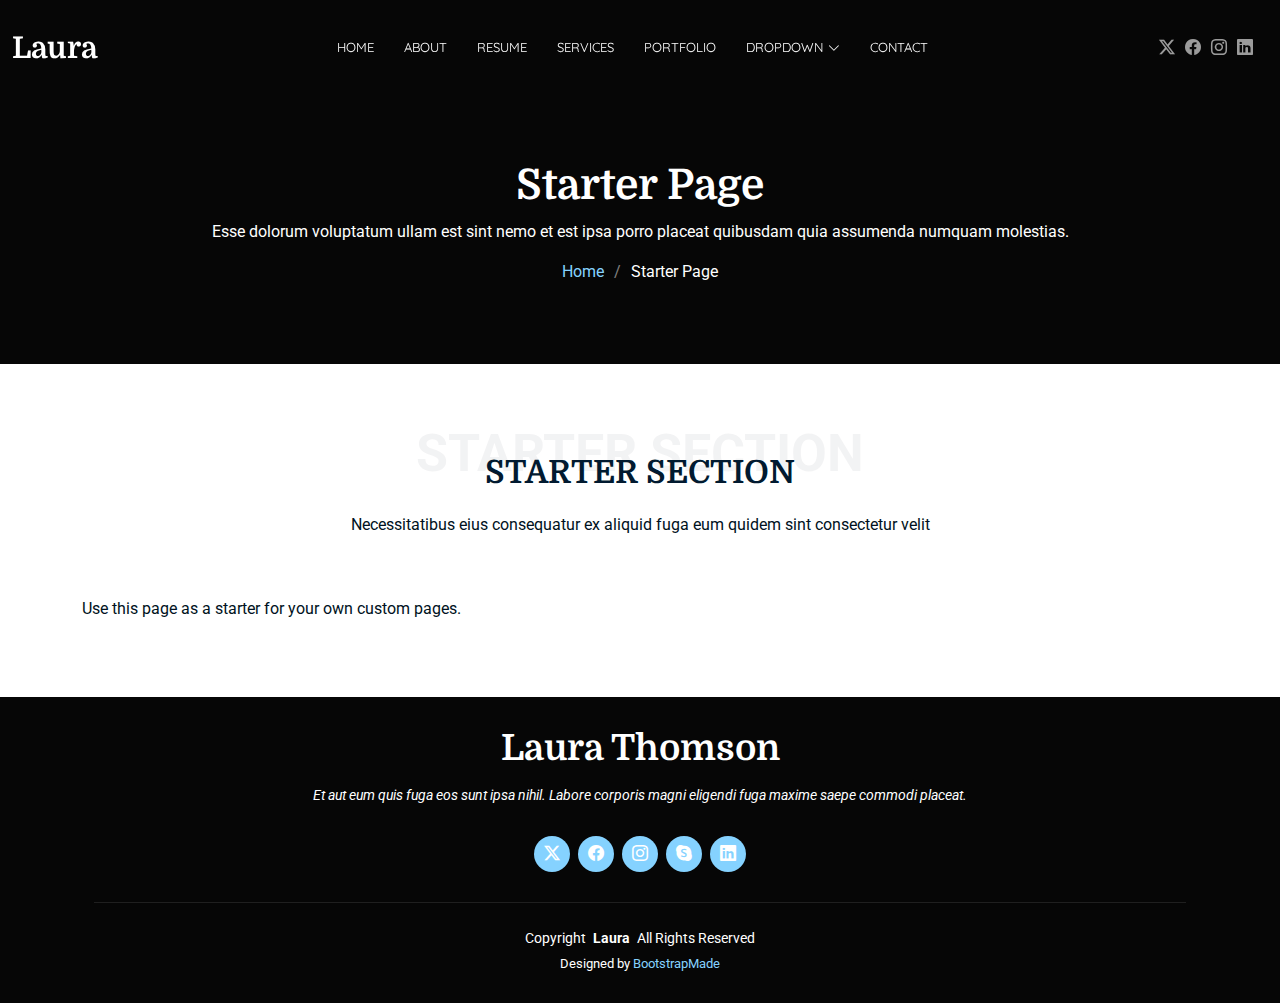
<file: starter-page.html>
<!DOCTYPE html>
<html lang="en">

<head>
  <meta charset="utf-8">
  <meta content="width=device-width, initial-scale=1.0" name="viewport">
  <title>Starter Page - Laura Bootstrap Template</title>
  <meta name="description" content="">
  <meta name="keywords" content="">

  <!-- Favicons -->
  <link href="assets/img/favicon.png" rel="icon">
  <link href="assets/img/apple-touch-icon.png" rel="apple-touch-icon">

  <!-- Fonts -->
  <link href="https://fonts.googleapis.com" rel="preconnect">
  <link href="https://fonts.gstatic.com" rel="preconnect" crossorigin>
  <link href="https://fonts.googleapis.com/css2?family=Roboto:ital,wght@0,100;0,300;0,400;0,500;0,700;0,900;1,100;1,300;1,400;1,500;1,700;1,900&family=Quicksand:wght@300;400;500;600;700&family=Domine:wght@400;500;600;700&display=swap" rel="stylesheet">

  <!-- Vendor CSS Files -->
  <link href="assets/vendor/bootstrap/css/bootstrap.min.css" rel="stylesheet">
  <link href="assets/vendor/bootstrap-icons/bootstrap-icons.css" rel="stylesheet">
  <link href="assets/vendor/aos/aos.css" rel="stylesheet">
  <link href="assets/vendor/swiper/swiper-bundle.min.css" rel="stylesheet">
  <link href="assets/vendor/glightbox/css/glightbox.min.css" rel="stylesheet">

  <!-- Main CSS File -->
  <link href="assets/css/main.css" rel="stylesheet">

  <!-- =======================================================
  * Template Name: Laura
  * Template URL: https://bootstrapmade.com/laura-free-creative-bootstrap-theme/
  * Updated: Aug 07 2024 with Bootstrap v5.3.3
  * Author: BootstrapMade.com
  * License: https://bootstrapmade.com/license/
  ======================================================== -->
</head>

<body class="starter-page-page">

  <header id="header" class="header d-flex align-items-center fixed-top">
    <div class="container-fluid position-relative d-flex align-items-center justify-content-between">

      <a href="index.html" class="logo d-flex align-items-center me-auto me-xl-0">
        <!-- Uncomment the line below if you also wish to use an image logo -->
        <!-- <img src="assets/img/logo.png" alt=""> -->
        <h1 class="sitename">Laura</h1>
      </a>

      <nav id="navmenu" class="navmenu">
        <ul>
          <li><a href="#hero">Home</a></li>
          <li><a href="#about">About</a></li>
          <li><a href="#resume">Resume</a></li>
          <li><a href="#services">Services</a></li>
          <li><a href="#portfolio">Portfolio</a></li>
          <li class="dropdown"><a href="#"><span>Dropdown</span> <i class="bi bi-chevron-down toggle-dropdown"></i></a>
            <ul>
              <li><a href="#">Dropdown 1</a></li>
              <li class="dropdown"><a href="#"><span>Deep Dropdown</span> <i class="bi bi-chevron-down toggle-dropdown"></i></a>
                <ul>
                  <li><a href="#">Deep Dropdown 1</a></li>
                  <li><a href="#">Deep Dropdown 2</a></li>
                  <li><a href="#">Deep Dropdown 3</a></li>
                  <li><a href="#">Deep Dropdown 4</a></li>
                  <li><a href="#">Deep Dropdown 5</a></li>
                </ul>
              </li>
              <li><a href="#">Dropdown 2</a></li>
              <li><a href="#">Dropdown 3</a></li>
              <li><a href="#">Dropdown 4</a></li>
            </ul>
          </li>
          <li><a href="#contact">Contact</a></li>
        </ul>
        <i class="mobile-nav-toggle d-xl-none bi bi-list"></i>
      </nav>

      <div class="header-social-links">
        <a href="#" class="twitter"><i class="bi bi-twitter-x"></i></a>
        <a href="#" class="facebook"><i class="bi bi-facebook"></i></a>
        <a href="#" class="instagram"><i class="bi bi-instagram"></i></a>
        <a href="#" class="linkedin"><i class="bi bi-linkedin"></i></a>
      </div>

    </div>
  </header>

  <main class="main">

    <!-- Page Title -->
    <div class="page-title dark-background">
      <div class="container position-relative">
        <h1>Starter Page</h1>
        <p>Esse dolorum voluptatum ullam est sint nemo et est ipsa porro placeat quibusdam quia assumenda numquam molestias.</p>
        <nav class="breadcrumbs">
          <ol>
            <li><a href="index.html">Home</a></li>
            <li class="current">Starter Page</li>
          </ol>
        </nav>
      </div>
    </div><!-- End Page Title -->

    <!-- Starter Section Section -->
    <section id="starter-section" class="starter-section section">

      <!-- Section Title -->
      <div class="container section-title" data-aos="fade-up">
        <span class="description-title">Starter Section</span>
        <h2>Starter Section</h2>
        <p>Necessitatibus eius consequatur ex aliquid fuga eum quidem sint consectetur velit</p>
      </div><!-- End Section Title -->

      <div class="container" data-aos="fade-up">
        <p>Use this page as a starter for your own custom pages.</p>
      </div>

    </section><!-- /Starter Section Section -->

  </main>

  <footer id="footer" class="footer position-relative dark-background">
    <div class="container">
      <h3 class="sitename">Laura Thomson<br></h3>
      <p>Et aut eum quis fuga eos sunt ipsa nihil. Labore corporis magni eligendi fuga maxime saepe commodi placeat.</p>
      <div class="social-links d-flex justify-content-center">
        <a href=""><i class="bi bi-twitter-x"></i></a>
        <a href=""><i class="bi bi-facebook"></i></a>
        <a href=""><i class="bi bi-instagram"></i></a>
        <a href=""><i class="bi bi-skype"></i></a>
        <a href=""><i class="bi bi-linkedin"></i></a>
      </div>
      <div class="container">
        <div class="copyright">
          <span>Copyright</span> <strong class="px-1 sitename">Laura</strong> <span>All Rights Reserved</span>
        </div>
        <div class="credits">
          <!-- All the links in the footer should remain intact. -->
          <!-- You can delete the links only if you've purchased the pro version. -->
          <!-- Licensing information: https://bootstrapmade.com/license/ -->
          <!-- Purchase the pro version with working PHP/AJAX contact form: [buy-url] -->
          Designed by <a href="https://bootstrapmade.com/">BootstrapMade</a>
        </div>
      </div>
    </div>
  </footer>

  <!-- Scroll Top -->
  <a href="#" id="scroll-top" class="scroll-top d-flex align-items-center justify-content-center"><i class="bi bi-arrow-up-short"></i></a>

  <!-- Preloader -->
  <div id="preloader"></div>

  <!-- Vendor JS Files -->
  <script src="assets/vendor/bootstrap/js/bootstrap.bundle.min.js"></script>
  <script src="assets/vendor/php-email-form/validate.js"></script>
  <script src="assets/vendor/aos/aos.js"></script>
  <script src="assets/vendor/swiper/swiper-bundle.min.js"></script>
  <script src="assets/vendor/glightbox/js/glightbox.min.js"></script>
  <script src="assets/vendor/imagesloaded/imagesloaded.pkgd.min.js"></script>
  <script src="assets/vendor/isotope-layout/isotope.pkgd.min.js"></script>

  <!-- Main JS File -->
  <script src="assets/js/main.js"></script>

</body>

</html>
</file>
<file: assets/css/main.css>
/**
* Template Name: Laura
* Template URL: https://bootstrapmade.com/laura-free-creative-bootstrap-theme/
* Updated: Aug 07 2024 with Bootstrap v5.3.3
* Author: BootstrapMade.com
* License: https://bootstrapmade.com/license/
*/

/*--------------------------------------------------------------
# Font & Color Variables
# Help: https://bootstrapmade.com/color-system/
--------------------------------------------------------------*/
/* Fonts */
:root {
  --default-font: "Roboto",  system-ui, -apple-system, "Segoe UI", Roboto, "Helvetica Neue", Arial, "Noto Sans", "Liberation Sans", sans-serif, "Apple Color Emoji", "Segoe UI Emoji", "Segoe UI Symbol", "Noto Color Emoji";
  --heading-font: "Domine",  sans-serif;
  --nav-font: "Quicksand",  sans-serif;
}

/* Global Colors - The following color variables are used throughout the website. Updating them here will change the color scheme of the entire website */
:root { 
  --background-color: #ffffff; /* Background color for the entire website, including individual sections */
  --default-color: #001222; /* Default color used for the majority of the text content across the entire website */
  --heading-color: #011a30; /* Color for headings, subheadings and title throughout the website */
  --accent-color: rgb(133, 210, 255) ; /* Accent color that represents your brand on the website. It's used for buttons, links, and other elements that need to stand out */
  --surface-color: #ffffff; /* The surface color is used as a background of boxed elements within sections, such as cards, icon boxes, or other elements that require a visual separation from the global background. */
  --contrast-color: #000000; /* Contrast color for text, ensuring readability against backgrounds of accent, heading, or default colors. */
}

/* Nav Menu Colors - The following color variables are used specifically for the navigation menu. They are separate from the global colors to allow for more customization options */
:root {
  --nav-color: #ffffff;  /* The default color of the main navmenu links */
  --nav-hover-color: rgb(133, 210, 255); /* Applied to main navmenu links when they are hovered over or active */
  --nav-mobile-background-color: #ffffff; /* Used as the background color for mobile navigation menu */
  --nav-dropdown-background-color: #ffffff; /* Used as the background color for dropdown items that appear when hovering over primary navigation items */
  --nav-dropdown-color: #011a30; /* Used for navigation links of the dropdown items in the navigation menu. */
  --nav-dropdown-hover-color: rgb(133, 210, 255);/* Similar to --nav-hover-color, this color is applied to dropdown navigation links when they are hovered over. */
}

/* Color Presets - These classes override global colors when applied to any section or element, providing reuse of the sam color scheme. */

.light-background {
  --background-color: #f9f9f9;
  --surface-color: #ffffff;
}

.dark-background {
  --background-color: #060606;
  --default-color: #ffffff;
  --heading-color: #ffffff;
  --surface-color: #252525;
  --contrast-color: #ffffff;
}

/* Smooth scroll */
:root {
  scroll-behavior: smooth;
}

/*--------------------------------------------------------------
# General Styling & Shared Classes
--------------------------------------------------------------*/
body {
  color: var(--default-color);
  background-color: var(--background-color);
  font-family: var(--default-font);
}

a {
  color: var(--accent-color);
  text-decoration: none;
  transition: 0.3s;
}

a:hover {
  color: color-mix(in srgb, var(--accent-color), transparent 25%);
  text-decoration: none;
}

h1,
h2,
h3,
h4,
h5,
h6 {
  color: var(--heading-color);
  font-family: var(--heading-font);
}

/* PHP Email Form Messages
------------------------------*/
.php-email-form .error-message {
  display: none;
  background: #df1529;
  color: #ffffff;
  text-align: left;
  padding: 15px;
  margin-bottom: 24px;
  font-weight: 600;
}

.php-email-form .sent-message {
  display: none;
  color: #ffffff;
  background: #059652;
  text-align: center;
  padding: 15px;
  margin-bottom: 24px;
  font-weight: 600;
}

.php-email-form .loading {
  display: none;
  background: var(--surface-color);
  text-align: center;
  padding: 15px;
  margin-bottom: 24px;
}

.php-email-form .loading:before {
  content: "";
  display: inline-block;
  border-radius: 50%;
  width: 24px;
  height: 24px;
  margin: 0 10px -6px 0;
  border: 3px solid var(--accent-color);
  border-top-color: var(--surface-color);
  animation: php-email-form-loading 1s linear infinite;
}

@keyframes php-email-form-loading {
  0% {
    transform: rotate(0deg);
  }

  100% {
    transform: rotate(360deg);
  }
}

/*--------------------------------------------------------------
# Global Header
--------------------------------------------------------------*/
.header {
  --background-color: rgba(0, 0, 0, 0);
  --default-color: #ffffff;
  --heading-color: #ffffff;
  color: var(--default-color);
  background-color: var(--background-color);
  padding: 20px 0;
  transition: all 0.5s;
  z-index: 997;
}

.header .logo {
  line-height: 1;
}

.header .logo img {
  max-height: 36px;
  margin-right: 8px;
}

.header .logo h1 {
  font-size: 30px;
  margin: 0;
  font-weight: 700;
  color: var(--heading-color);
}

.header .header-social-links {
  padding-right: 15px;
}

.header .header-social-links a {
  color: color-mix(in srgb, var(--default-color), transparent 40%);
  padding-left: 6px;
  display: inline-block;
  transition: 0.3s;
  font-size: 16px;
}

.header .header-social-links a:hover {
  color: var(--accent-color);
}

.header .header-social-links a i {
  line-height: 0px;
}

@media (max-width: 1200px) {
  .header .logo {
    order: 1;
  }

  .header .header-social-links {
    order: 2;
  }

  .header .navmenu {
    order: 3;
  }
}

.scrolled .header {
  box-shadow: 0px 0 18px rgba(0, 0, 0, 0.1);
  padding: 12px 0;
}

/* Global Header on Scroll
------------------------------*/
.scrolled .header {
  --background-color: rgba(0, 0, 0, 0.8);
}

/*--------------------------------------------------------------
# Navigation Menu
--------------------------------------------------------------*/
/* Navmenu - Desktop */
@media (min-width: 1200px) {
  .navmenu {
    padding: 0;
  }

  .navmenu ul {
    margin: 0;
    padding: 0;
    display: flex;
    list-style: none;
    align-items: center;
  }

  .navmenu li {
    position: relative;
  }

  .navmenu a,
  .navmenu a:focus {
    color: var(--nav-color);
    padding: 18px 15px;
    font-size: 13px;
    text-transform: uppercase;
    font-family: var(--nav-font);
    font-weight: 400;
    display: flex;
    align-items: center;
    justify-content: space-between;
    white-space: nowrap;
    transition: 0.3s;
  }

  .navmenu a i,
  .navmenu a:focus i {
    font-size: 12px;
    line-height: 0;
    margin-left: 5px;
    transition: 0.3s;
  }

  .navmenu li:last-child a {
    padding-right: 0;
  }

  .navmenu li:hover>a,
  .navmenu .active,
  .navmenu .active:focus {
    color: var(--nav-hover-color);
  }

  .navmenu .dropdown ul {
    margin: 0;
    padding: 10px 0;
    background: var(--nav-dropdown-background-color);
    display: block;
    position: absolute;
    visibility: hidden;
    left: 14px;
    top: 130%;
    opacity: 0;
    transition: 0.3s;
    border-radius: 4px;
    z-index: 99;
    box-shadow: 0px 0px 30px rgba(0, 0, 0, 0.1);
  }

  .navmenu .dropdown ul li {
    min-width: 200px;
  }

  .navmenu .dropdown ul a {
    padding: 10px 20px;
    font-size: 15px;
    text-transform: none;
    color: var(--nav-dropdown-color);
  }

  .navmenu .dropdown ul a i {
    font-size: 12px;
  }

  .navmenu .dropdown ul a:hover,
  .navmenu .dropdown ul .active:hover,
  .navmenu .dropdown ul li:hover>a {
    color: var(--nav-dropdown-hover-color);
  }

  .navmenu .dropdown:hover>ul {
    opacity: 1;
    top: 100%;
    visibility: visible;
  }

  .navmenu .dropdown .dropdown ul {
    top: 0;
    left: -90%;
    visibility: hidden;
  }

  .navmenu .dropdown .dropdown:hover>ul {
    opacity: 1;
    top: 0;
    left: -100%;
    visibility: visible;
  }
}

/* Navmenu - Mobile */
@media (max-width: 1199px) {
  .mobile-nav-toggle {
    color: var(--nav-color);
    font-size: 28px;
    line-height: 0;
    margin-right: 10px;
    cursor: pointer;
    transition: color 0.3s;
  }

  .navmenu {
    padding: 0;
    z-index: 9997;
  }

  .navmenu ul {
    display: none;
    list-style: none;
    position: absolute;
    inset: 60px 20px 20px 20px;
    padding: 10px 0;
    margin: 0;
    border-radius: 6px;
    background-color: var(--nav-mobile-background-color);
    overflow-y: auto;
    transition: 0.3s;
    z-index: 9998;
    box-shadow: 0px 0px 30px rgba(0, 0, 0, 0.1);
  }

  .navmenu a,
  .navmenu a:focus {
    color: var(--nav-dropdown-color);
    padding: 10px 20px;
    font-family: var(--nav-font);
    font-size: 17px;
    font-weight: 500;
    display: flex;
    align-items: center;
    justify-content: space-between;
    white-space: nowrap;
    transition: 0.3s;
  }

  .navmenu a i,
  .navmenu a:focus i {
    font-size: 12px;
    line-height: 0;
    margin-left: 5px;
    width: 30px;
    height: 30px;
    display: flex;
    align-items: center;
    justify-content: center;
    border-radius: 50%;
    transition: 0.3s;
    background-color: color-mix(in srgb, var(--accent-color), transparent 90%);
  }

  .navmenu a i:hover,
  .navmenu a:focus i:hover {
    background-color: var(--accent-color);
    color: var(--contrast-color);
  }

  .navmenu a:hover,
  .navmenu .active,
  .navmenu .active:focus {
    color: var(--nav-dropdown-hover-color);
  }

  .navmenu .active i,
  .navmenu .active:focus i {
    background-color: var(--accent-color);
    color: var(--contrast-color);
    transform: rotate(180deg);
  }

  .navmenu .dropdown ul {
    position: static;
    display: none;
    z-index: 99;
    padding: 10px 0;
    margin: 10px 20px;
    background-color: var(--nav-dropdown-background-color);
    border: 1px solid color-mix(in srgb, var(--default-color), transparent 90%);
    box-shadow: none;
    transition: all 0.5s ease-in-out;
  }

  .navmenu .dropdown ul ul {
    background-color: rgba(33, 37, 41, 0.1);
  }

  .navmenu .dropdown>.dropdown-active {
    display: block;
    background-color: rgba(33, 37, 41, 0.03);
  }

  .mobile-nav-active {
    overflow: hidden;
  }

  .mobile-nav-active .mobile-nav-toggle {
    color: #fff;
    position: absolute;
    font-size: 32px;
    top: 15px;
    right: 15px;
    margin-right: 0;
    z-index: 9999;
  }

  .mobile-nav-active .navmenu {
    position: fixed;
    overflow: hidden;
    inset: 0;
    background: rgba(33, 37, 41, 0.8);
    transition: 0.3s;
  }

  .mobile-nav-active .navmenu>ul {
    display: block;
  }
}

/*--------------------------------------------------------------
# Global Footer
--------------------------------------------------------------*/
.footer {
  color: var(--default-color);
  background-color: var(--background-color);
  font-size: 14px;
  text-align: center;
  padding: 30px 0;
  position: relative;
}

.footer h3 {
  font-size: 36px;
  font-weight: 700;
  position: relative;
  padding: 0;
  margin: 0 0 15px 0;
}

.footer p {
  font-size: 15;
  font-style: italic;
  padding: 0;
  margin: 0 0 30px 0;
}

.footer .social-links {
  margin: 0 0 30px 0;
}

.footer .social-links a {
  font-size: 16px;
  display: flex;
  align-items: center;
  justify-content: center;
  background: var(--accent-color);
  color: var(--contrast-color);
  line-height: 1;
  margin: 0 4px;
  border-radius: 50%;
  text-align: center;
  width: 36px;
  height: 36px;
  transition: 0.3s;
}

.footer .social-links a:hover {
  background: color-mix(in srgb, var(--accent-color), transparent 20%);
  text-decoration: none;
}

.footer .copyright {
  padding-top: 25px;
  border-top: 1px solid color-mix(in srgb, var(--default-color), transparent 90%);
}

.footer .credits {
  font-size: 13px;
  padding-top: 5px;
}

/*--------------------------------------------------------------
# Preloader
--------------------------------------------------------------*/
#preloader {
  position: fixed;
  inset: 0;
  z-index: 999999;
  overflow: hidden;
  background: var(--background-color);
  transition: all 0.6s ease-out;
}

#preloader:before {
  content: "";
  position: fixed;
  top: calc(50% - 30px);
  left: calc(50% - 30px);
  border: 6px solid #ffffff;
  border-color: var(--accent-color) transparent var(--accent-color) transparent;
  border-radius: 50%;
  width: 60px;
  height: 60px;
  animation: animate-preloader 1.5s linear infinite;
}

@keyframes animate-preloader {
  0% {
    transform: rotate(0deg);
  }

  100% {
    transform: rotate(360deg);
  }
}

/*--------------------------------------------------------------
# Scroll Top Button
--------------------------------------------------------------*/
.scroll-top {
  position: fixed;
  visibility: hidden;
  opacity: 0;
  right: 15px;
  bottom: -15px;
  z-index: 99999;
  background-color: var(--accent-color);
  width: 44px;
  height: 44px;
  border-radius: 50px;
  transition: all 0.4s;
}

.scroll-top i {
  font-size: 24px;
  color: var(--contrast-color);
  line-height: 0;
}

.scroll-top:hover {
  background-color: color-mix(in srgb, var(--accent-color), transparent 20%);
  color: var(--contrast-color);
}

.scroll-top.active {
  visibility: visible;
  opacity: 1;
  bottom: 15px;
}

/*--------------------------------------------------------------
# Disable aos animation delay on mobile devices
--------------------------------------------------------------*/
@media screen and (max-width: 768px) {
  [data-aos-delay] {
    transition-delay: 0 !important;
  }
}

/*--------------------------------------------------------------
# Global Page Titles & Breadcrumbs
--------------------------------------------------------------*/
.page-title {
  color: var(--default-color);
  background-color: var(--background-color);
  background-size: cover;
  background-position: center;
  background-repeat: no-repeat;
  padding: 160px 0 80px 0;
  text-align: center;
  position: relative;
}

.page-title h1 {
  font-size: 42px;
  font-weight: 700;
  margin-bottom: 10px;
}

.page-title .breadcrumbs ol {
  display: flex;
  flex-wrap: wrap;
  list-style: none;
  justify-content: center;
  padding: 0;
  margin: 0;
  font-size: 16px;
  font-weight: 400;
}

.page-title .breadcrumbs ol li+li {
  padding-left: 10px;
}

.page-title .breadcrumbs ol li+li::before {
  content: "/";
  display: inline-block;
  padding-right: 10px;
  color: color-mix(in srgb, var(--default-color), transparent 50%);
}

/*--------------------------------------------------------------
# Global Sections
--------------------------------------------------------------*/
section,
.section {
  color: var(--default-color);
  background-color: var(--background-color);
  padding: 60px 0;
  scroll-margin-top: 80px;
  overflow: clip;
}

@media (max-width: 1199px) {

  section,
  .section {
    scroll-margin-top: 60px;
  }
}

/*--------------------------------------------------------------
# Global Section Titles
--------------------------------------------------------------*/
.section-title {
  text-align: center;
  padding: 30px 0;
  margin-bottom: 30px;
  position: relative;
}

.section-title h2 {
  font-size: 32px;
  font-weight: 700;
  text-transform: uppercase;
  margin-bottom: 20px;
  padding-bottom: 0;
  position: relative;
  z-index: 2;
}

.section-title span {
  position: absolute;
  top: 4px;
  color: color-mix(in srgb, var(--heading-color), transparent 95%);
  left: 0;
  right: 0;
  z-index: 1;
  font-weight: 700;
  font-size: 52px;
  text-transform: uppercase;
  line-height: 1;
}

.section-title p {
  margin-bottom: 0;
  position: relative;
  z-index: 2;
}

@media (max-width: 575px) {
  .section-title h2 {
    font-size: 28px;
    margin-bottom: 15px;
  }

  .section-title span {
    font-size: 38px;
  }
}

/*--------------------------------------------------------------
# Hero Section
--------------------------------------------------------------*/
.hero {
  width: 100%;
  min-height: 100vh;
  position: relative;
  padding: 120px 0 60px 0;
  display: flex;
  align-items: center;
  justify-content: center;
}

.hero:before {
  content: "";
  background: color-mix(in srgb, var(--background-color), transparent 30%);
  position: absolute;
  inset: 0;
  z-index: 2;
}

.hero img {
  position: absolute;
  inset: 0;
  display: block;
  width: 100%;
  height: 100%;
  object-fit: cover;
  z-index: 1;
}

.hero .container {
  position: relative;
  z-index: 3;
}

.hero h2 {
  margin: 0;
  font-size: 36px;
  font-weight: 700;
  line-height: 56px;
}

.hero p {
  color: color-mix(in srgb, var(--default-color), transparent 20%);
  margin: 10px 0 0 0;
  font-size: 16px;
  font-weight: 500;
  letter-spacing: 1px;
}

@media (max-width: 640px) {
  .hero h1 {
    font-size: 30px;
    line-height: 36px;
  }
}

.hero .btn-scroll {
  transition: 0.4s;
  color: color-mix(in srgb, var(--default-color), transparent 60%);
  display: block;
  margin-top: 30px;
  animation: btn-up-down 1s ease-in-out infinite alternate-reverse both;
}

.hero .btn-scroll i {
  font-size: 48px;
}

.hero .btn-scroll:hover {
  color: var(--accent-color);
}

@keyframes btn-up-down {
  0% {
    transform: translateY(5px);
  }

  100% {
    transform: translateY(-5px);
  }
}

/*--------------------------------------------------------------
# About Section
--------------------------------------------------------------*/
.about .content h2 {
  font-weight: 700;
  font-size: 24px;
}

.about .content ul {
  list-style: none;
  padding: 0;
}

.about .content ul li {
  margin-bottom: 20px;
  display: flex;
  align-items: center;
}

.about .content ul strong {
  margin-right: 10px;
}

.about .content ul i {
  font-size: 16px;
  margin-right: 5px;
  color: var(--accent-color);
  line-height: 0;
}

/*--------------------------------------------------------------
# Resume Section
--------------------------------------------------------------*/
.resume .resume-title {
  color: var(--heading-color);
  font-size: 26px;
  font-weight: 700;
  margin-top: 20px;
  margin-bottom: 20px;
}

.resume .resume-item {
  padding: 0 0 20px 20px;
  margin-top: -2px;
  border-left: 2px solid var(--accent-color);
  position: relative;
}

.resume .resume-item h4 {
  line-height: 18px;
  font-size: 18px;
  font-weight: 600;
  text-transform: uppercase;
  color: color-mix(in srgb, var(--default-color), transparent 20%);
  margin-bottom: 10px;
}

.resume .resume-item h5 {
  font-size: 16px;
  padding: 5px 15px;
  display: inline-block;
  font-weight: 600;
  margin-bottom: 10px;
}

.resume .resume-item ul {
  padding-left: 20px;
}

.resume .resume-item ul li {
  padding-bottom: 10px;
}

.resume .resume-item:last-child {
  padding-bottom: 0;
}

.resume .resume-item::before {
  content: "";
  position: absolute;
  width: 16px;
  height: 16px;
  border-radius: 50px;
  left: -9px;
  top: 0;
  background: var(--background-color);
  border: 2px solid var(--accent-color);
}

/*--------------------------------------------------------------
# Services Section
--------------------------------------------------------------*/
.services .service-item {
  background-color: var(--surface-color);
  box-shadow: 0px 0 25px 0 rgba(0, 0, 0, 0.1);
  padding: 50px 30px;
  transition: all 0.3s ease-in-out;
  height: 100%;
  position: relative;
  z-index: 1;
}

.services .service-item:before {
  content: "";
  position: absolute;
  background: var(--accent-color);
  inset: 100% 0 0 0;
  transition: all 0.3s;
  z-index: -1;
}

.services .service-item .icon {
  margin-bottom: 10px;
}

.services .service-item .icon i {
  color: var(--accent-color);
  font-size: 36px;
  transition: ease-in-out 0.3s;
}

.services .service-item h4 {
  font-weight: 700;
  margin-bottom: 15px;
  font-size: 20px;
}

.services .service-item h4 a {
  color: var(--heading-color);
  transition: ease-in-out 0.3s;
}

.services .service-item p {
  line-height: 24px;
  font-size: 14px;
  margin-bottom: 0;
  transition: ease-in-out 0.3s;
}

.services .service-item:hover h4 a,
.services .service-item:hover .icon i,
.services .service-item:hover p {
  color: var(--contrast-color);
}

.services .service-item:hover:before {
  background: var(--accent-color);
  inset: 0;
  border-radius: 0px;
}

/*--------------------------------------------------------------
# Testimonials Section
--------------------------------------------------------------*/
.testimonials {
  padding: 80px 0;
  position: relative;
}

.testimonials:before {
  content: "";
  background: color-mix(in srgb, var(--background-color), transparent 30%);
  position: absolute;
  inset: 0;
  z-index: 2;
}

.testimonials .testimonials-bg {
  position: absolute;
  inset: 0;
  display: block;
  width: 100%;
  height: 100%;
  object-fit: cover;
  z-index: 1;
}

.testimonials .container {
  position: relative;
  z-index: 3;
}

.testimonials .testimonials-carousel,
.testimonials .testimonials-slider {
  overflow: hidden;
}

.testimonials .testimonial-item {
  text-align: center;
}

.testimonials .testimonial-item .testimonial-img {
  width: 100px;
  border-radius: 50%;
  border: 6px solid color-mix(in srgb, var(--default-color), transparent 85%);
  margin: 0 auto;
}

.testimonials .testimonial-item h3 {
  font-size: 20px;
  font-weight: bold;
  margin: 10px 0 5px 0;
}

.testimonials .testimonial-item h4 {
  font-size: 14px;
  margin: 0 0 15px 0;
  color: color-mix(in srgb, var(--default-color), transparent 40%);
}

.testimonials .testimonial-item .stars {
  margin-bottom: 15px;
}

.testimonials .testimonial-item .stars i {
  color: #ffc107;
  margin: 0 1px;
}

.testimonials .testimonial-item .quote-icon-left,
.testimonials .testimonial-item .quote-icon-right {
  color: color-mix(in srgb, var(--default-color), transparent 40%);
  font-size: 26px;
  line-height: 0;
}

.testimonials .testimonial-item .quote-icon-left {
  display: inline-block;
  left: -5px;
  position: relative;
}

.testimonials .testimonial-item .quote-icon-right {
  display: inline-block;
  right: -5px;
  position: relative;
  top: 10px;
  transform: scale(-1, -1);
}

.testimonials .testimonial-item p {
  font-style: italic;
  margin: 0 auto 15px auto;
}

.testimonials .swiper-wrapper {
  height: auto;
}

.testimonials .swiper-pagination {
  margin-top: 20px;
  position: relative;
}

.testimonials .swiper-pagination .swiper-pagination-bullet {
  width: 12px;
  height: 12px;
  background-color: color-mix(in srgb, var(--default-color), transparent 50%);
  opacity: 0.5;
}

.testimonials .swiper-pagination .swiper-pagination-bullet-active {
  background-color: var(--default-color);
  opacity: 1;
}

@media (min-width: 992px) {
  .testimonials .testimonial-item p {
    width: 80%;
  }
}

/*--------------------------------------------------------------
# Portfolio Section
--------------------------------------------------------------*/
.portfolio .portfolio-filters {
  padding: 0;
  margin: 0 auto 20px auto;
  list-style: none;
  text-align: center;
}

.portfolio .portfolio-filters li {
  cursor: pointer;
  display: inline-block;
  padding: 0;
  font-size: 18px;
  font-weight: 400;
  margin: 0 10px;
  line-height: 1;
  margin-bottom: 5px;
  transition: all 0.3s ease-in-out;
}

.portfolio .portfolio-filters li:hover,
.portfolio .portfolio-filters li.filter-active {
  color: var(--accent-color);
}

.portfolio .portfolio-filters li:first-child {
  margin-left: 0;
}

.portfolio .portfolio-filters li:last-child {
  margin-right: 0;
}

@media (max-width: 575px) {
  .portfolio .portfolio-filters li {
    font-size: 14px;
    margin: 0 5px;
  }
}

.portfolio .portfolio-content {
  position: relative;
  overflow: hidden;
}

.portfolio .portfolio-content img {
  transition: 0.3s;
}

.portfolio .portfolio-content .portfolio-info {
  opacity: 0;
  position: absolute;
  inset: 0;
  z-index: 3;
  transition: all ease-in-out 0.3s;
  background: rgba(0, 0, 0, 0.6);
  padding: 15px;
}

.portfolio .portfolio-content .portfolio-info h4 {
  font-size: 14px;
  padding: 5px 10px;
  font-weight: 400;
  color: #ffffff;
  display: inline-block;
  background-color: var(--accent-color);
}

.portfolio .portfolio-content .portfolio-info p {
  position: absolute;
  bottom: 10px;
  text-align: center;
  display: inline-block;
  left: 0;
  right: 0;
  font-size: 16px;
  font-weight: 600;
  color: rgba(255, 255, 255, 0.8);
}

.portfolio .portfolio-content .portfolio-info .preview-link,
.portfolio .portfolio-content .portfolio-info .details-link {
  position: absolute;
  left: calc(50% - 40px);
  font-size: 26px;
  top: calc(50% - 14px);
  color: #fff;
  transition: 0.3s;
  line-height: 1.2;
}

.portfolio .portfolio-content .portfolio-info .preview-link:hover,
.portfolio .portfolio-content .portfolio-info .details-link:hover {
  color: var(--accent-color);
}

.portfolio .portfolio-content .portfolio-info .details-link {
  left: 50%;
  font-size: 34px;
  line-height: 0;
}

.portfolio .portfolio-content:hover .portfolio-info {
  opacity: 1;
}

.portfolio .portfolio-content:hover img {
  transform: scale(1.1);
}

/*--------------------------------------------------------------
# Pricing Section
--------------------------------------------------------------*/
.pricing .pricing-item {
  background-color: var(--surface-color);
  box-shadow: 0px 5px 90px rgba(0, 0, 0, 0.1);
  padding: 40px 20px;
  text-align: center;
  border-radius: 8px;
  position: relative;
  overflow: hidden;
}

.pricing .pricing-item h3 {
  padding: 15px;
  margin-top: 15px;
  font-size: 18px;
  font-weight: 600;
}

.pricing .pricing-item h4 {
  color: var(--accent-color);
  font-size: 42px;
  font-family: var(--default-font);
  font-weight: 500;
}

.pricing .pricing-item h4 sup {
  font-size: 20px;
  top: -15px;
  left: -3px;
}

.pricing .pricing-item h4 span {
  color: color-mix(in srgb, var(--default-color), transparent 40%);
  font-size: 16px;
  font-weight: 300;
}

.pricing .pricing-item ul {
  padding: 20px 0;
  list-style: none;
  text-align: center;
  line-height: 20px;
  font-size: 14px;
}

.pricing .pricing-item ul li {
  padding-bottom: 16px;
}

.pricing .pricing-item ul .na {
  color: color-mix(in srgb, var(--default-color), transparent 60%);
  text-decoration: line-through;
}

.pricing .pricing-item .btn-wrap {
  padding: 15px;
  text-align: center;
}

.pricing .pricing-item .btn-buy {
  color: var(--accent-color);
  background-color: transparent;
  border: 2px solid var(--accent-color);
  display: inline-block;
  padding: 10px 40px 12px 40px;
  border-radius: 50px;
  font-size: 14px;
  font-family: var(--heading-font);
  font-weight: 600;
  transition: 0.3s;
}

.pricing .pricing-item .btn-buy:hover {
  background: var(--accent-color);
  color: var(--contrast-color);
}

.pricing .recommended .btn-buy {
  background: var(--accent-color);
  color: var(--contrast-color);
}

.pricing .recommended .btn-buy:hover {
  background: color-mix(in srgb, var(--accent-color), transparent 20%);
  border-color: color-mix(in srgb, var(--accent-color), transparent 20%);
}

.pricing .recommended-badge {
  position: absolute;
  top: 20px;
  left: 50%;
  transform: translateX(-50%);
  z-index: 1;
  font-size: 13px;
  padding: 3px 25px 6px 25px;
  background: color-mix(in srgb, var(--accent-color), transparent 92%);
  color: var(--accent-color);
  border-radius: 50px;
}

/*--------------------------------------------------------------
# Pricing 2 Section
--------------------------------------------------------------*/
.pricing-2 .pricing-item {
  border-bottom: 1px dashed color-mix(in srgb, var(--default-color), transparent 60%);
  width: 100%;
  height: 100%;
  padding: 0 0 15px 0;
}

.pricing-2 .pricing-item h3 {
  margin: 0;
  font-size: 20px;
  font-weight: 600;
}

.pricing-2 .pricing-item h4 {
  margin: 0;
  font-size: 18px;
  color: var(--accent-color);
}

/*--------------------------------------------------------------
# Gallery Section
--------------------------------------------------------------*/
.gallery .gallery-item {
  overflow: hidden;
  border-right: 3px solid var(--background-color);
  border-bottom: 3px solid var(--background-color);
}

.gallery .gallery-item img {
  transition: all ease-in-out 0.4s;
}

.gallery .gallery-item:hover img {
  transform: scale(1.1);
}

/*--------------------------------------------------------------
# Contact Section
--------------------------------------------------------------*/
.contact .info-item i {
  font-size: 20px;
  color: var(--accent-color);
  font-size: 36px;
  display: flex;
  justify-content: center;
  align-items: center;
  border-radius: 4px;
  transition: all 0.3s ease-in-out;
}

.contact .info-item h3 {
  font-size: 24px;
  font-weight: 700;
  margin: 20px 0;
}

.contact .info-item p {
  padding: 0;
  margin-bottom: 0;
  font-size: 14px;
}

@media (min-width: 992px) {
  .contact .info-item.info-item-borders {
    border-left: 1px solid color-mix(in srgb, var(--default-color), transparent 85%);
    border-right: 1px solid color-mix(in srgb, var(--default-color), transparent 85%);
  }
}

.contact .php-email-form {
  box-shadow: 0px 0px 20px rgba(0, 0, 0, 0.1);
  padding: 30px;
  margin-top: 30px;
}

@media (max-width: 575px) {
  .contact .php-email-form {
    padding: 20px;
  }
}

.contact .php-email-form input[type=text],
.contact .php-email-form input[type=email],
.contact .php-email-form textarea {
  font-size: 14px;
  padding: 10px 15px;
  box-shadow: none;
  border-radius: 0;
  color: var(--default-color);
  background-color: color-mix(in srgb, var(--background-color), transparent 50%);
  border-color: color-mix(in srgb, var(--default-color), transparent 80%);
}

.contact .php-email-form input[type=text]:focus,
.contact .php-email-form input[type=email]:focus,
.contact .php-email-form textarea:focus {
  border-color: var(--accent-color);
}

.contact .php-email-form input[type=text]::placeholder,
.contact .php-email-form input[type=email]::placeholder,
.contact .php-email-form textarea::placeholder {
  color: color-mix(in srgb, var(--default-color), transparent 70%);
}

.contact .php-email-form button[type=submit] {
  color: var(--contrast-color);
  background: var(--accent-color);
  border: 0;
  padding: 10px 30px;
  transition: 0.4s;
  border-radius: 50px;
}

.contact .php-email-form button[type=submit]:hover {
  background: color-mix(in srgb, var(--accent-color), transparent 20%);
}

/*--------------------------------------------------------------
# Portfolio Details Section
--------------------------------------------------------------*/
.portfolio-details .portfolio-details-slider img {
  width: 100%;
}

.portfolio-details .portfolio-details-slider .swiper-pagination {
  margin-top: 20px;
  position: relative;
}

.portfolio-details .portfolio-details-slider .swiper-pagination .swiper-pagination-bullet {
  width: 12px;
  height: 12px;
  background-color: color-mix(in srgb, var(--default-color), transparent 85%);
  opacity: 1;
}

.portfolio-details .portfolio-details-slider .swiper-pagination .swiper-pagination-bullet-active {
  background-color: var(--accent-color);
}

.portfolio-details .portfolio-info {
  background-color: var(--surface-color);
  padding: 30px;
  box-shadow: 0px 0 30px rgba(0, 0, 0, 0.1);
}

.portfolio-details .portfolio-info h3 {
  font-size: 22px;
  font-weight: 700;
  margin-bottom: 20px;
  padding-bottom: 20px;
  border-bottom: 1px solid color-mix(in srgb, var(--default-color), transparent 85%);
}

.portfolio-details .portfolio-info ul {
  list-style: none;
  padding: 0;
  font-size: 15px;
}

.portfolio-details .portfolio-info ul li+li {
  margin-top: 10px;
}

.portfolio-details .portfolio-description {
  padding-top: 30px;
}

.portfolio-details .portfolio-description h2 {
  font-size: 26px;
  font-weight: 700;
  margin-bottom: 20px;
}

.portfolio-details .portfolio-description p {
  padding: 0;
  color: color-mix(in srgb, var(--default-color), transparent 30%);
}

/*--------------------------------------------------------------
# Service Details Section
--------------------------------------------------------------*/
.service-details .services-list {
  background-color: var(--surface-color);
  padding: 10px 30px;
  border: 1px solid color-mix(in srgb, var(--default-color), transparent 90%);
  margin-bottom: 20px;
}

.service-details .services-list a {
  display: block;
  line-height: 1;
  padding: 8px 0 8px 15px;
  border-left: 3px solid color-mix(in srgb, var(--default-color), transparent 70%);
  margin: 20px 0;
  color: color-mix(in srgb, var(--default-color), transparent 20%);
  transition: 0.3s;
}

.service-details .services-list a.active {
  color: var(--heading-color);
  font-weight: 700;
  border-color: var(--accent-color);
}

.service-details .services-list a:hover {
  border-color: var(--accent-color);
}

.service-details .services-img {
  margin-bottom: 20px;
}

.service-details h3 {
  font-size: 26px;
  font-weight: 700;
}

.service-details h4 {
  font-size: 20px;
  font-weight: 700;
}

.service-details p {
  font-size: 15px;
}

.service-details ul {
  list-style: none;
  padding: 0;
  font-size: 15px;
}

.service-details ul li {
  padding: 5px 0;
  display: flex;
  align-items: center;
}

.service-details ul i {
  font-size: 20px;
  margin-right: 8px;
  color: var(--accent-color);
}

/*--------------------------------------------------------------
# Starter Section Section
--------------------------------------------------------------*/
.portfolio-img {
  width: 100%;           /* Ensures images fit the container */
  height: 250px;         /* Set a fixed height for consistency */
  object-fit: cover;     /* Prevents stretching, crops excess */
  border-radius: 10px;   /* Optional: smooth rounded edges */
}

.portfolio-content {
  padding: 10px;         /* Adds spacing around each image */
}

.portfolio-item {
  margin-bottom: 20px;   /* Creates spacing between grid items */
}
</file>
